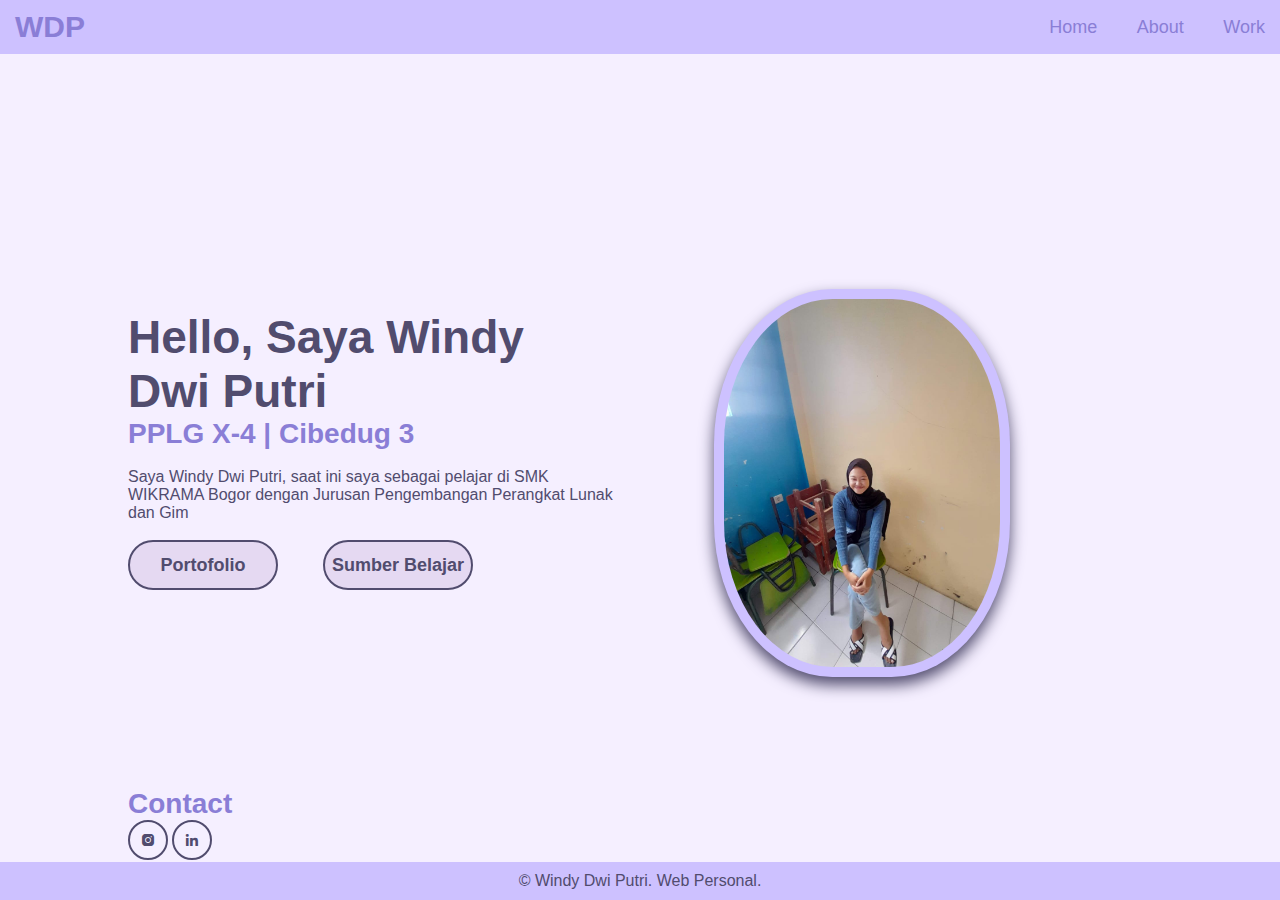
<file: index.html>
<!DOCTYPE html>
<html lang="en">

<head>
    <meta charset="UTF-8">
    <meta name="viewport" content="width=device-width, initial-scale=1.0">
    <title> Windy Dwi Putri</title>
    <link rel="stylesheet" href="personal.css">
    <link href='https://unpkg.com/boxicons@2.1.4/css/boxicons.min.css' rel='stylesheet'>

</head>

<body>
    <header>
        <div class="header">
            <h3 class="Windy">WDP</h3>

            <nav class="navbar">
                <a href="index.html">Home</a>
                <a href="about.html">About</a>
                <a href="tugas.html">Work</a>
            </nav>
        </div>
    </header>

    <main>
        <div>
            <section class="home">
                <div class="home-content">
                    <h1> Hello, Saya Windy Dwi Putri</h1>
                    <h3>PPLG X-4 | Cibedug 3</h3>
                    <br>
                    <p> Saya Windy Dwi Putri, saat ini saya sebagai pelajar di SMK WIKRAMA Bogor
                        dengan Jurusan Pengembangan Perangkat Lunak dan Gim </p>
                    <br>
                    <div class="btn-box">
                       <a href="portofolio.html">Portofolio</a>
                        <a href="sumberbelajar.html">Sumber Belajar</a>
                    </div>
                </div>
        
                <div class="home-sci">
                    <h3>Contact</h3>
                    <a href="http://instagram.com/windydp_12" target="_blank"><i class='bx bxl-instagram-alt'></i></a>
                    <a href="#"><i class='bx bxl-linkedin'></i></a>
                </div>
                <div class="img">
                    <img src="foto.jpg" alt="">
                </div>
            </section> 

        </div>
    </main>

    <footer>
        <p>&copy; Windy Dwi Putri. Web Personal.</p>
    </footer>
</body>

</html>
</file>
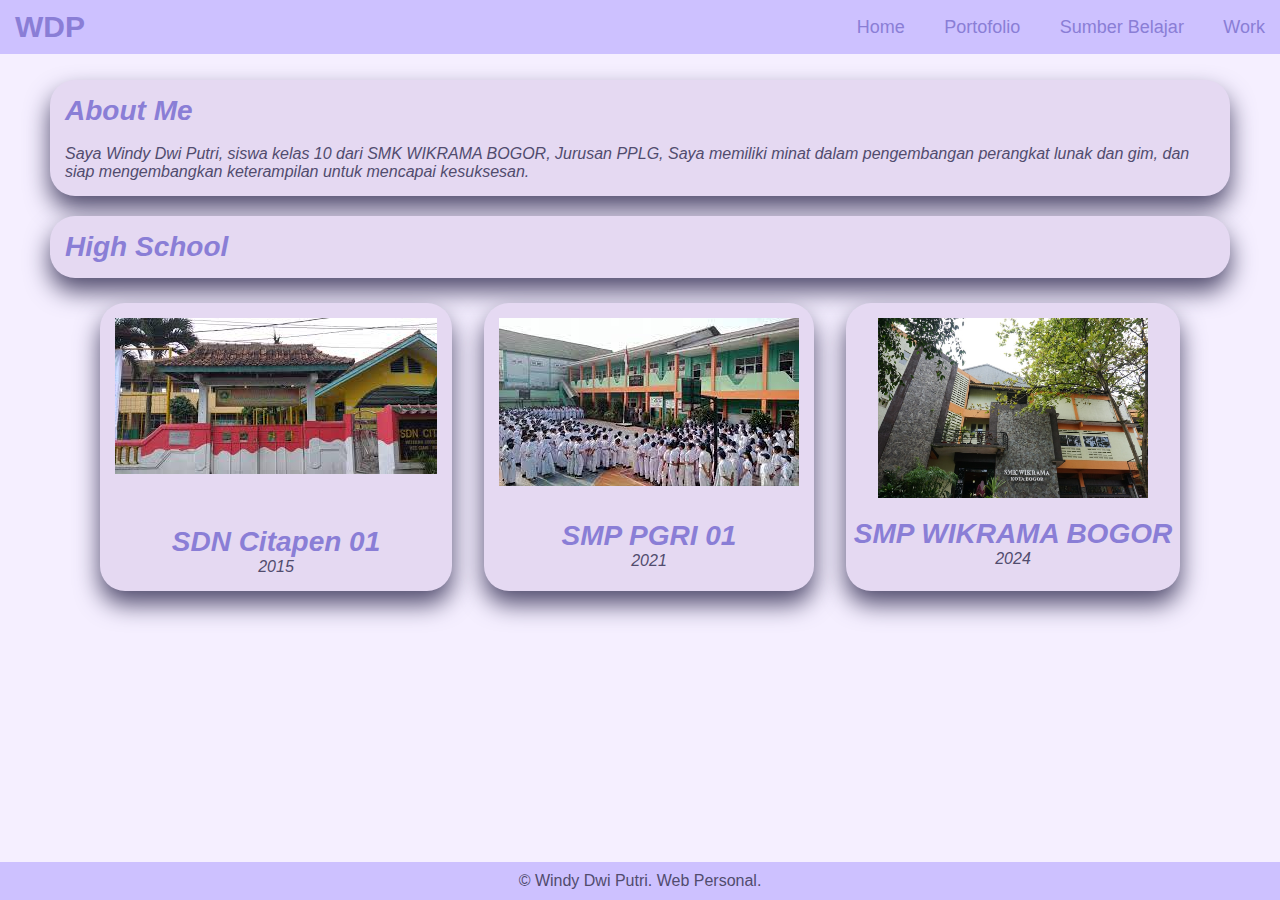
<file: about.html>
<!DOCTYPE html>
<html lang="en">

<head>
  <meta charset="utf-8" />
  <meta name="viewport" content="width=device-width, initial-scale=1.0" />
  <title>About</title>
  <link rel="stylesheet" href="personal.css">
</head>

<body>
  <header>
    <div class="header">
      <h3 class="Windy">WDP</h3>
      <nav class="navbar">
        <a href="index.html">Home</a>
        <a href="portofolio.html">Portofolio</a>
        <a href="sumberbelajar.html">Sumber Belajar</a>
        <a href="tugas.html">Work</a>
      </nav>
    </div>
  </header>

  <main>
    <section class="aboutme">
      <div class="homeabout">
        <h3>About Me</h3>
        <br>
        <p>Saya Windy Dwi Putri, siswa kelas 10 dari SMK WIKRAMA BOGOR, Jurusan PPLG, Saya memiliki minat dalam
          pengembangan perangkat lunak dan gim, dan siap mengembangkan keterampilan untuk mencapai kesuksesan. </p>
      </div>
      <div class="school">
        <h3>High School</h3>
      </div>

      <div class="about_p">
        <div class="pendidikan">
          <div class="sd">
            <div class="citapen01">
              <img src="SD.jpeg" alt="">
            </div>

            <div class="citapen_01">
              <h3>SDN Citapen 01</h3>
              <p>2015</p>
            </div>
          </div>

          <div class="smp">
            <div class="pgri01">
              <img src="SMP.jpeg" alt="">
            </div>

            <div class="pgri_01">
              <h3>SMP PGRI 01</h3>
              <p>2021</p>
            </div>
          </div>

          <div class="smk">
            <div class="wikramabgr">
              <img src="SMK.jpeg" alt="">
            </div>

            <div class="smk_bgr">
              <h3>SMP WIKRAMA BOGOR</h3>
              <p>2024</p>
            </div>
          </div>
        </div>
    </section>
  </main>
  <footer>
    <p>© Windy Dwi Putri. Web Personal.</p>
  </footer>
</body>

</html>
</file>
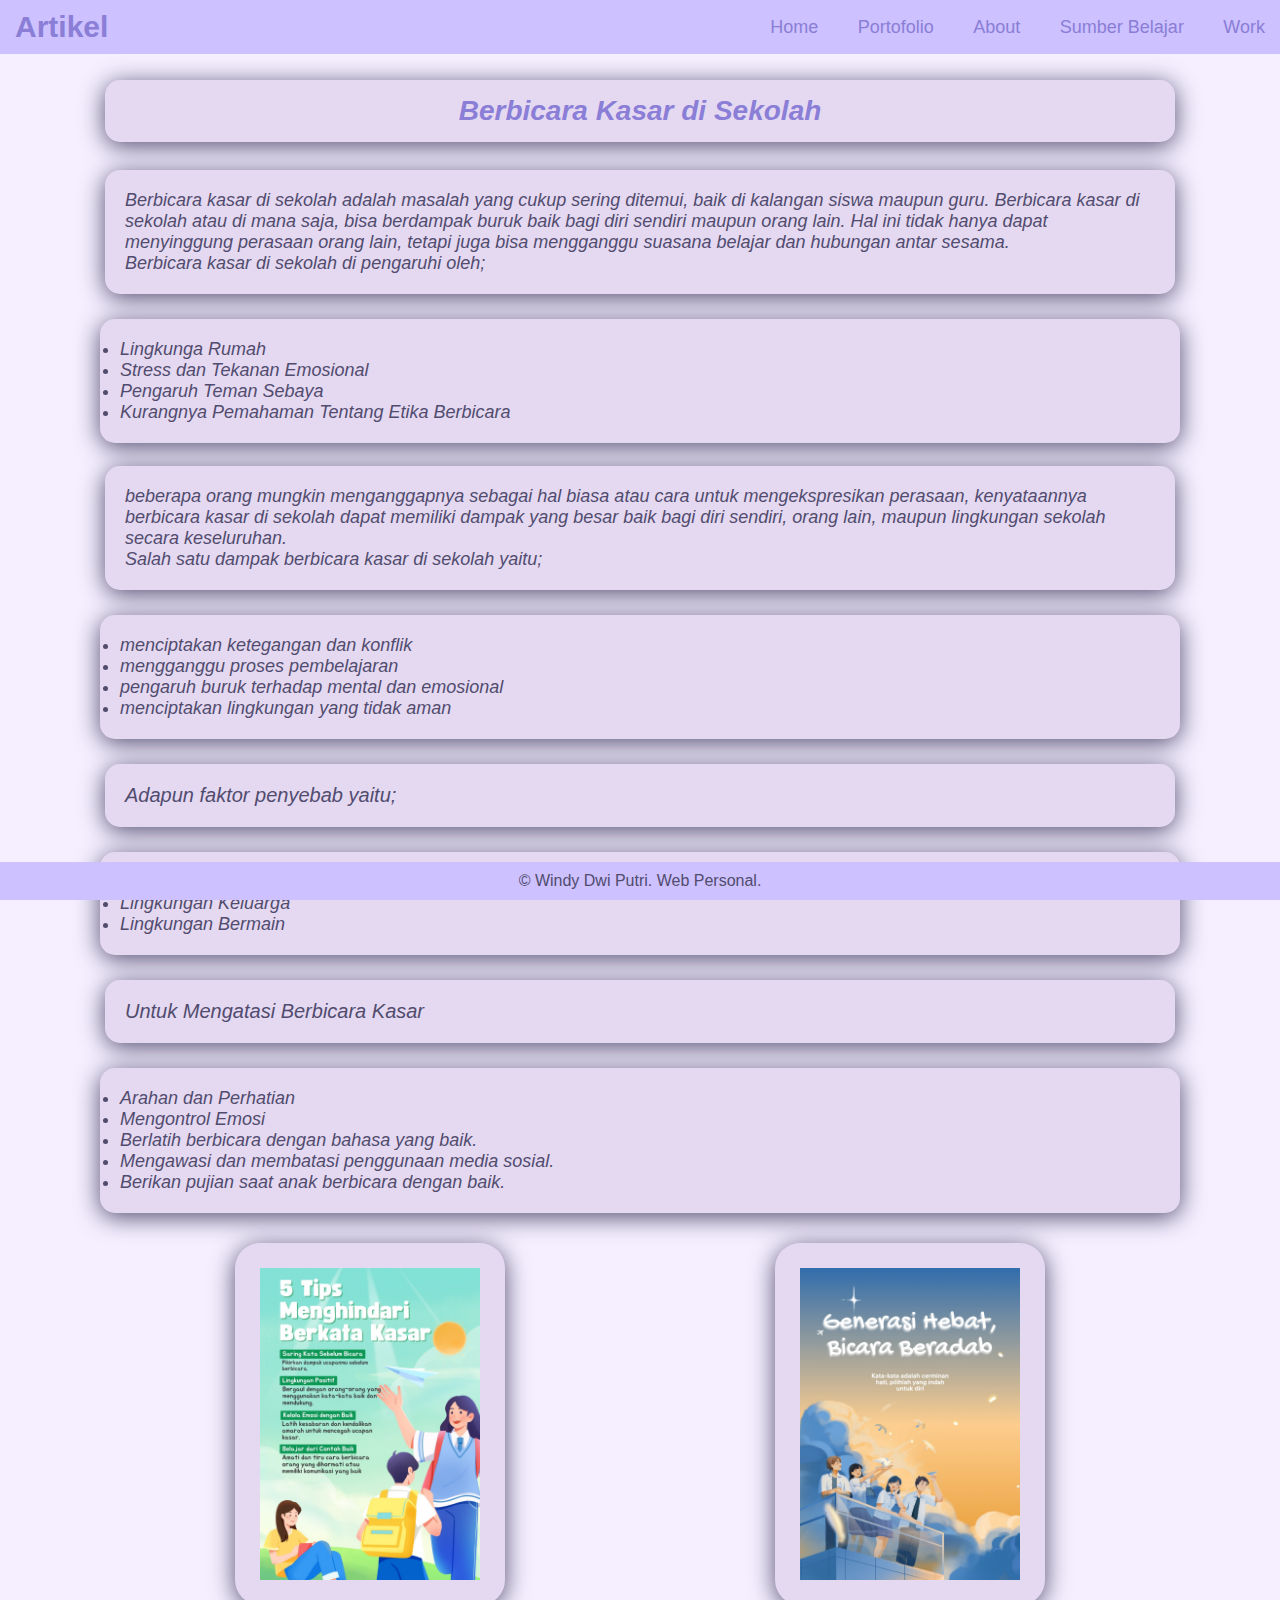
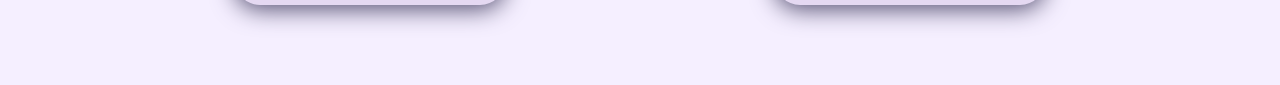
<file: Artikel.html>
<!DOCTYPE html>
<html lang="en">

<head>
    <meta charset="UTF-8">
    <meta name="viewport" content="width=device-width, initial-scale=1.0">
    <title>Berkata Kasar</title>
    <link rel="stylesheet" href="personal.css">
</head>

<body>
    <header>
        <div class="header">
            <h3 class="Windy">Artikel</h3>

            <nav class="navbar">
                <a href="index.html">Home</a>
                <a href="portofolio.html">Portofolio</a>
                <a href="about.html">About</a>
                <a href="sumberbelajar.html">Sumber Belajar</a>
                <a href="tugas.html">Work</a>
            </nav>
        </div>
    </header>

    <main>
        <aside class="artikel_">
            <div class="berbicarakasar">
                <h3>Berbicara Kasar di Sekolah</h3>
                <br>
                <p>Berbicara kasar di sekolah adalah masalah yang cukup sering ditemui, baik di kalangan siswa maupun guru.
                    Berbicara kasar di sekolah atau di mana saja, bisa berdampak buruk baik bagi diri sendiri maupun orang
                    lain. Hal ini tidak hanya dapat menyinggung perasaan orang lain, tetapi juga bisa mengganggu suasana
                    belajar dan hubungan antar sesama.
                    <br>
                    Berbicara kasar di sekolah di pengaruhi oleh; </p>
    
                <nav>
                    <li>Lingkunga Rumah</li>
                    <li>Stress dan Tekanan Emosional</li>
                    <li>Pengaruh Teman Sebaya</li>
                    <li>Kurangnya Pemahaman Tentang Etika Berbicara</li>
                </nav>
                <br>
                <p>beberapa orang mungkin menganggapnya sebagai hal biasa atau cara untuk mengekspresikan perasaan,
                    kenyataannya berbicara kasar di sekolah dapat memiliki dampak yang besar baik bagi diri sendiri, orang
                    lain, maupun lingkungan sekolah secara keseluruhan.
                <br>
                    Salah satu dampak berbicara kasar di sekolah yaitu;</p>
    
                    <nav>
                        <li>menciptakan ketegangan dan konflik</li>
                        <li>mengganggu proses pembelajaran</li>
                        <li>pengaruh buruk terhadap mental dan emosional</li>
                        <li>menciptakan lingkungan yang tidak aman</li>
                    </nav>
                    <div class="faktor">
                        <p>Adapun faktor penyebab yaitu;</p>
                        <nav>
                            <li>Kurangnya Perhatian Orang Tua</li>
                            <li>Lingkungan Keluarga</li>
                            <li>Lingkungan Bermain</li>
                        </nav>
                    </div>

                    <div class="mengatasi">
                        <p>Untuk Mengatasi Berbicara Kasar</p>
                        <nav>
                            <li>Arahan dan Perhatian</li>
                            <li>Mengontrol Emosi</li>
                            <li>Berlatih berbicara dengan bahasa yang baik.</li>
                            <li>Mengawasi dan membatasi penggunaan media sosial.</li>
                            <li>Berikan pujian saat anak berbicara dengan baik.</li>
                        </nav>
                        <div class="poster">
                            <div>
                                <img src="poster.jpg" alt="">
                            </div>
                       
                            <div> 
                                <img src="poster2.jpg" alt="">
                            </div>
                        </div>
                    </div>
            </div>
        </aside>
    </main>
    <footer>
        <p>&copy; Windy Dwi Putri. Web Personal.</p>
    </footer>
</body>

</html>
</file>
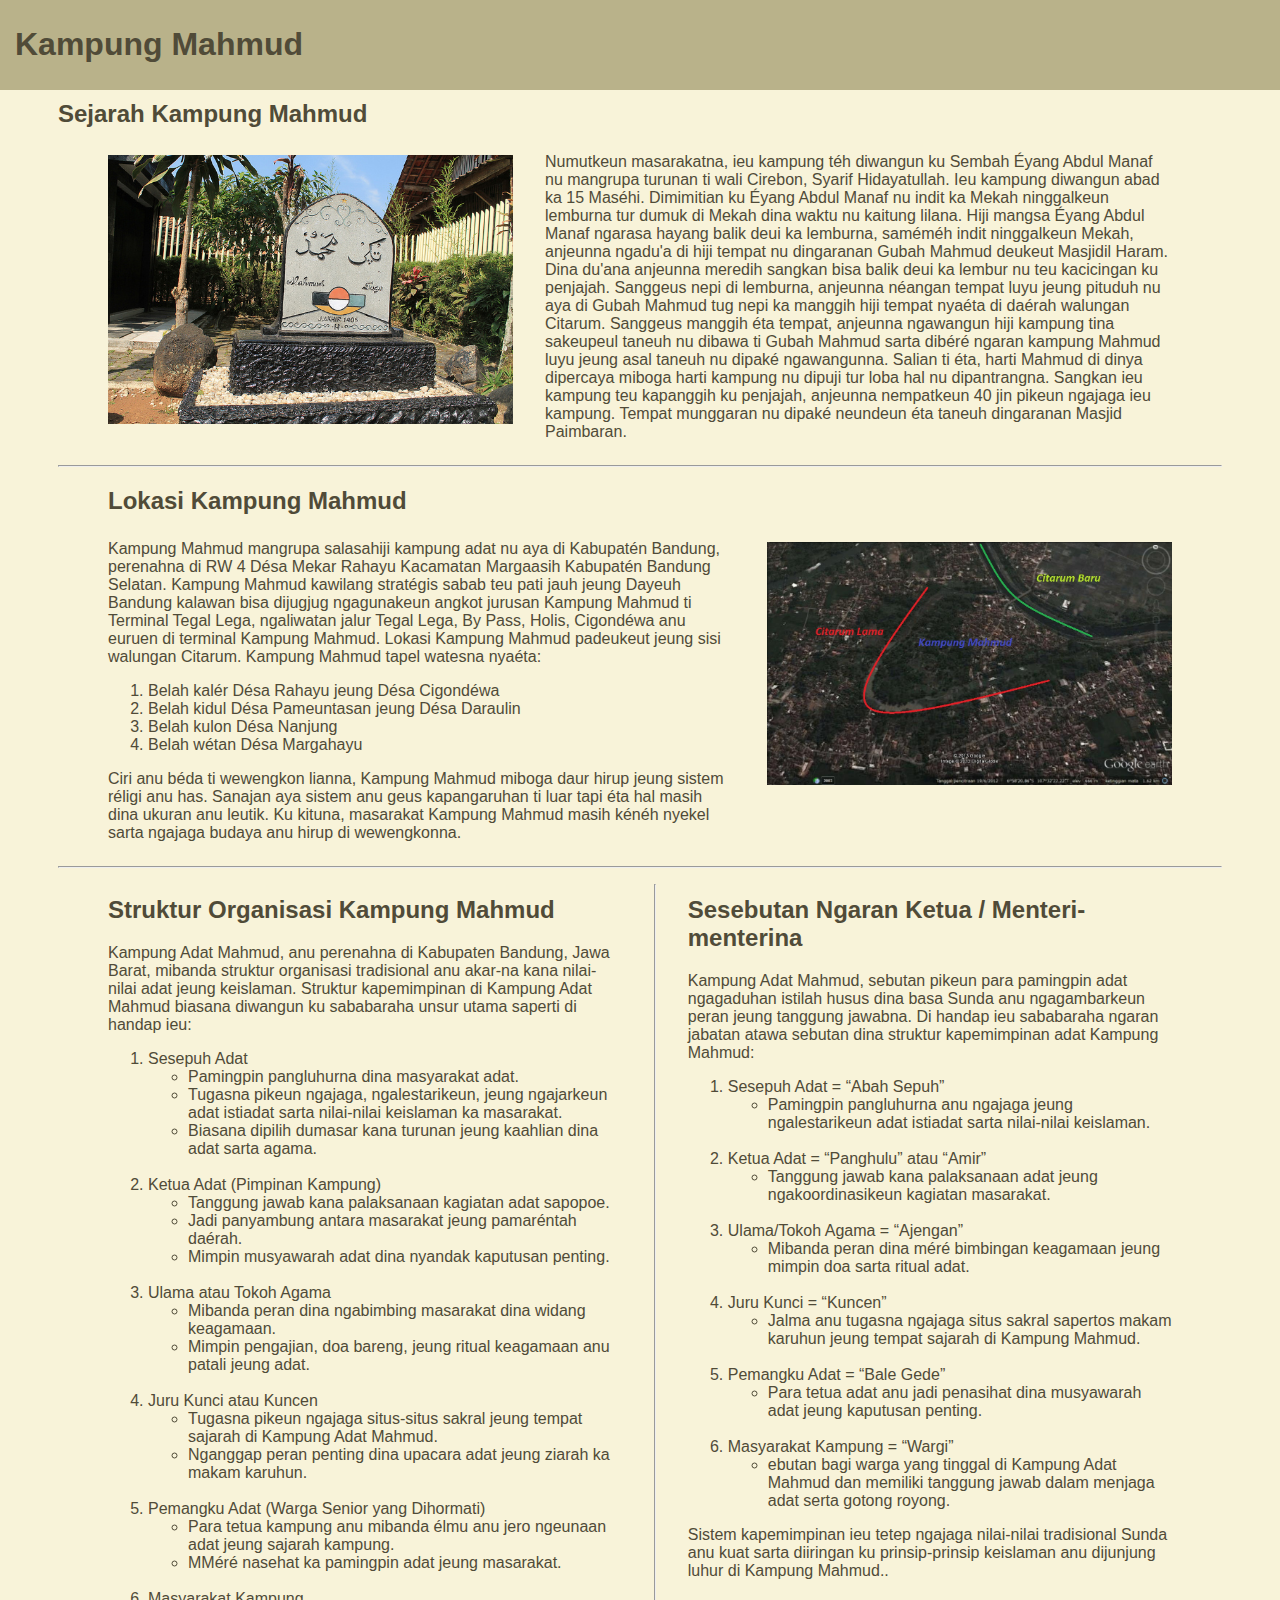
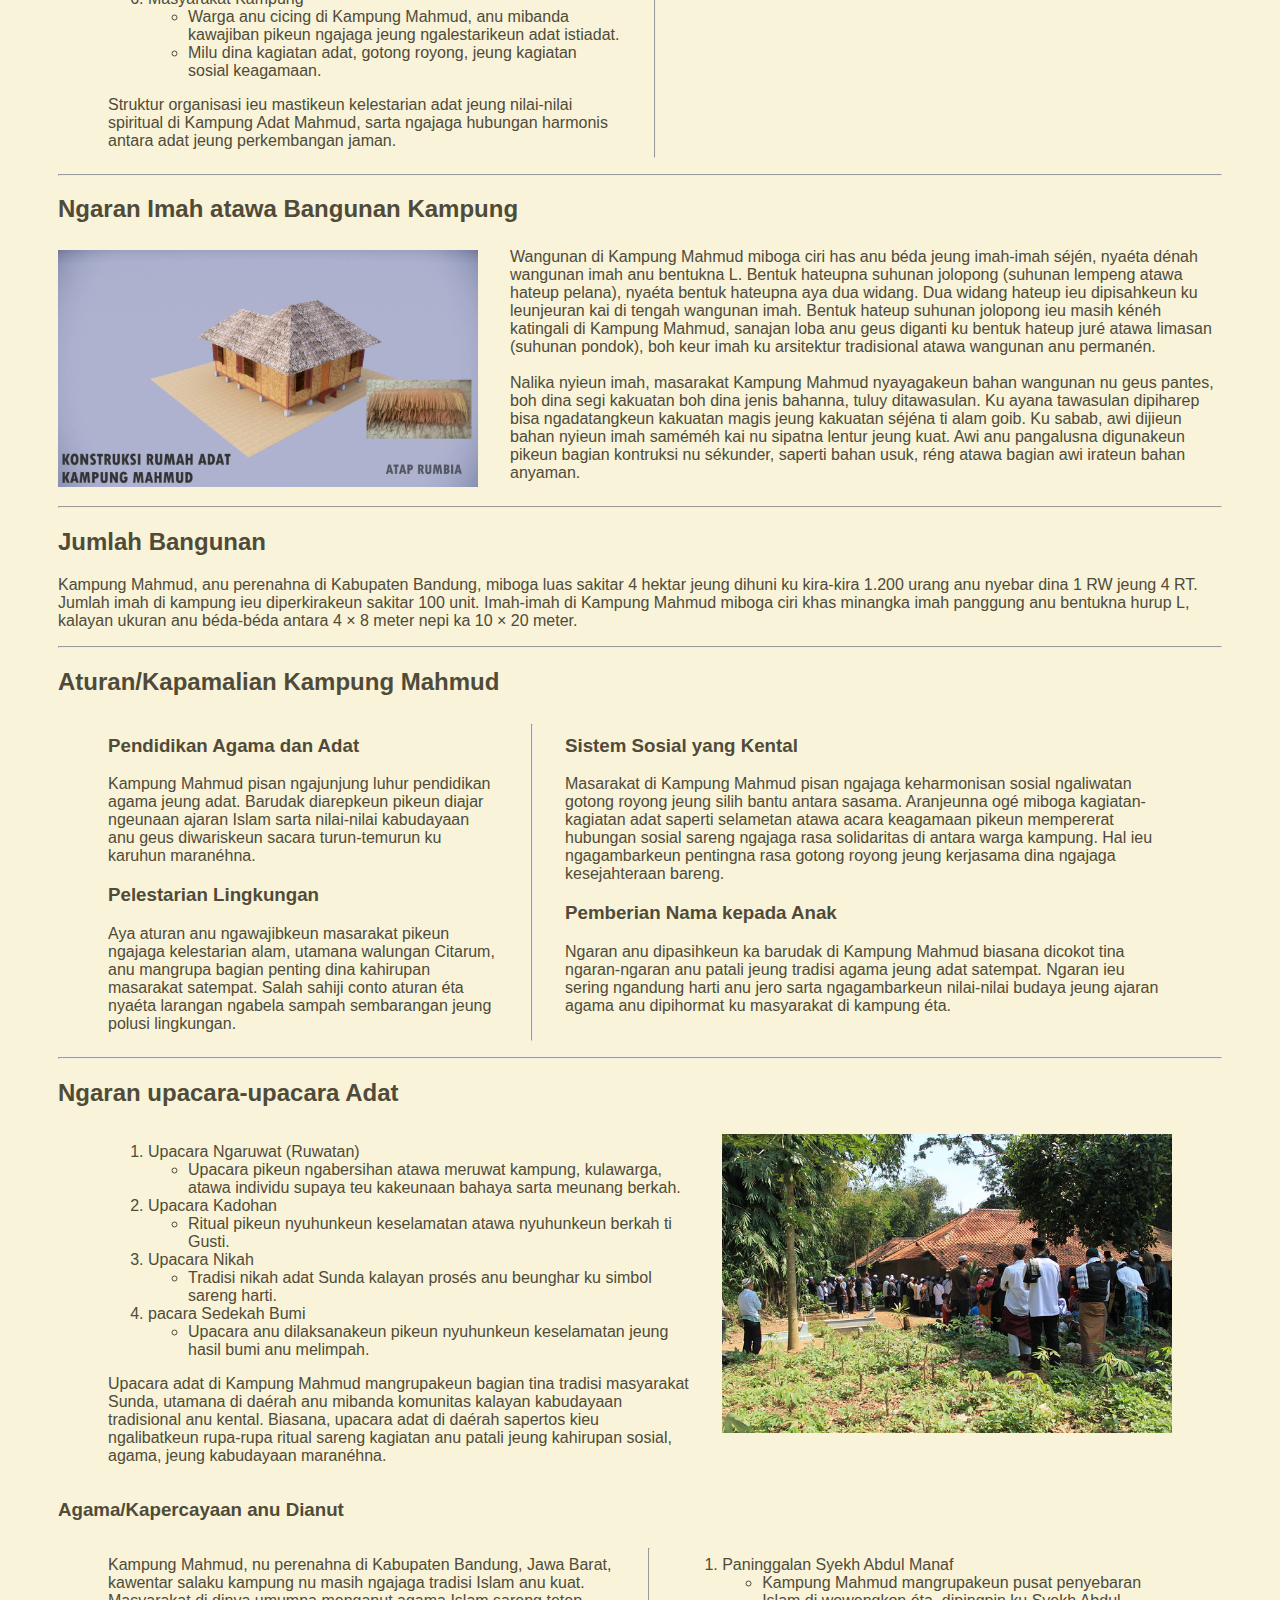
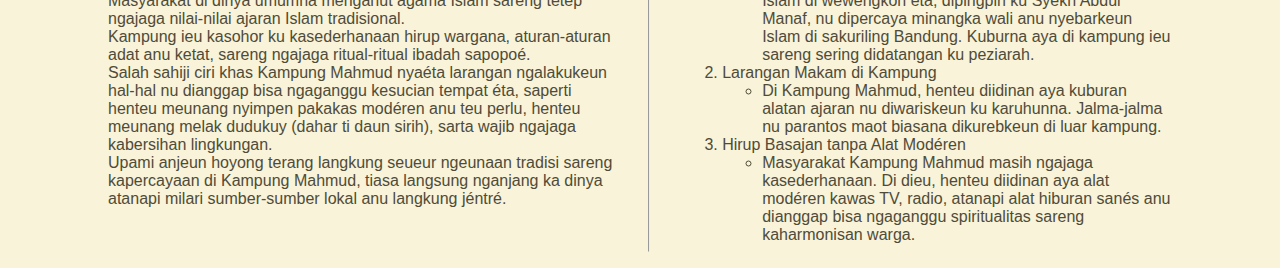
<file: basun.html>
<!DOCTYPE html>
<html lang="en">
<head>
    <meta charset="UTF-8">
    <meta name="viewport" content="width=device-width, initial-scale=1.0">
    <title>Kampung Mahmud</title>
    <link rel="stylesheet" href="basun.css">
</head>
<body>
    <header>
        <a href="tugas.html"><h1>Kampung Mahmud</h1></a>
    </header>

    <main>
        <h2 style="color: rgb(80, 75, 56);">Sejarah Kampung Mahmud</h2>
        <div class="Sejarah">
            <div class="imgsej">
                <img src="sejarah kammah.jpg" alt="Sejarah Kampung Mahmud">   
            </div>
            <div class="psej">
                <p>Numutkeun masarakatna, ieu kampung téh diwangun ku Sembah Éyang Abdul Manaf nu mangrupa turunan ti wali Cirebon, Syarif Hidayatullah. Ieu kampung diwangun abad ka 15 Maséhi. Dimimitian ku Éyang Abdul Manaf nu indit ka Mekah ninggalkeun lemburna tur dumuk di Mekah dina waktu nu kaitung lilana.  
                Hiji mangsa Éyang Abdul Manaf ngarasa hayang balik deui ka lemburna, saméméh indit ninggalkeun Mekah, anjeunna ngadu'a di hiji tempat nu dingaranan Gubah Mahmud deukeut Masjidil Haram. Dina du'ana anjeunna meredih sangkan bisa balik deui ka lembur nu teu kacicingan ku penjajah. Sanggeus nepi di lemburna, anjeunna néangan tempat luyu jeung pituduh nu aya di Gubah Mahmud tug nepi ka manggih hiji tempat nyaéta di daérah walungan Citarum. Sanggeus manggih éta tempat, anjeunna ngawangun hiji kampung tina sakeupeul taneuh nu dibawa ti Gubah Mahmud sarta dibéré ngaran kampung Mahmud luyu jeung asal taneuh nu dipaké ngawangunna. Salian ti éta, harti Mahmud di dinya dipercaya miboga harti kampung nu dipuji tur loba hal nu dipantrangna. Sangkan ieu kampung teu kapanggih ku penjajah, anjeunna nempatkeun 40 jin pikeun ngajaga ieu kampung. Tempat munggaran nu dipaké neundeun éta taneuh dingaranan Masjid Paimbaran.</p>
            </div>
        </div>
        <hr>
        <div class="lokasi">
            <h2>Lokasi Kampung Mahmud</h2>
            <div class="loks">
                <div class="plok">
                    <p>Kampung Mahmud mangrupa salasahiji kampung adat nu aya di Kabupatén Bandung, perenahna di RW 4 Désa Mekar Rahayu Kacamatan Margaasih Kabupatén Bandung Selatan. Kampung Mahmud kawilang stratégis sabab teu pati jauh jeung Dayeuh Bandung kalawan bisa dijugjug ngagunakeun angkot jurusan Kampung Mahmud ti Terminal Tegal Lega, ngaliwatan jalur Tegal Lega, By Pass, Holis, Cigondéwa anu euruen di terminal Kampung Mahmud. Lokasi Kampung Mahmud padeukeut jeung sisi walungan Citarum. Kampung Mahmud tapel watesna nyaéta:
                        <ol>
                            <li>Belah kalér Désa Rahayu jeung Désa Cigondéwa</li>
                            <li>Belah kidul Désa Pameuntasan jeung Désa Daraulin</li>
                            <li> Belah kulon Désa Nanjung</li>
                            <li>Belah wétan Désa Margahayu</li>
                        </ol>
                        Ciri anu béda ti wewengkon lianna, Kampung Mahmud miboga daur hirup jeung sistem réligi anu has. Sanajan aya sistem anu geus kapangaruhan ti luar tapi éta hal masih dina ukuran anu leutik. Ku kituna, masarakat Kampung Mahmud masih kénéh nyekel sarta ngajaga budaya anu hirup di wewengkonna.</p>
                </div>

                <div class="imglok">
                    <img src="lokasi kammah.jpg" alt="Lokasi Kampung Mahmud">
                </div>
            </div>
        </div>
        <hr>
        <div class="strukturorganisasi">
            <div class="struktur">
                <h2>Struktur Organisasi Kampung Mahmud</h2>
                <div class="strktr">
                    <div class="pstruktr">
                        <p>Kampung Adat Mahmud, anu perenahna di Kabupaten Bandung, Jawa Barat, mibanda struktur organisasi tradisional anu akar-na kana nilai-nilai adat jeung keislaman. Struktur kapemimpinan di Kampung Adat Mahmud biasana diwangun ku sababaraha unsur utama saperti di handap ieu:
                        <ol>
                            <li>
                                Sesepuh Adat
                                <ul>
                                    <li>Pamingpin pangluhurna dina masyarakat adat.</li>
                                    <li>Tugasna pikeun ngajaga, ngalestarikeun, jeung ngajarkeun adat istiadat sarta nilai-nilai keislaman ka masarakat.</li>
                                    <li>Biasana dipilih dumasar kana turunan jeung kaahlian dina adat sarta agama.</li>
                                </ul>
                            </li>
                            <br>
                            <li>
                                Ketua Adat (Pimpinan Kampung)
                                <ul>
                                    <li>Tanggung jawab kana palaksanaan kagiatan adat sapopoe.</li>
                                    <li>Jadi panyambung antara masarakat jeung pamaréntah daérah.</li>
                                    <li>Mimpin musyawarah adat dina nyandak kaputusan penting.</li>
                                </ul>
                            </li>
                            <br>
                            <li>
                                Ulama atau Tokoh Agama
                                <ul>
                                    <li>Mibanda peran dina ngabimbing masarakat dina widang keagamaan.</li>
                                    <li>Mimpin pengajian, doa bareng, jeung ritual keagamaan anu patali jeung adat.</li>
                                </ul>
                            </li>
                            <br>
                            <li>
                                Juru Kunci atau Kuncen
                                <ul>
                                    <li>Tugasna pikeun ngajaga situs-situs sakral jeung tempat sajarah di Kampung Adat Mahmud.</li>
                                    <li>Nganggap peran penting dina upacara adat jeung ziarah ka makam karuhun.</li>
                                </ul>
                            </li>
                            <br>
                            <li>
                                Pemangku Adat (Warga Senior yang Dihormati)
                                <ul>
                                    <li>Para tetua kampung anu mibanda élmu anu jero ngeunaan adat jeung sajarah kampung.</li>
                                    <li>MMéré nasehat ka pamingpin adat jeung masarakat.</li>
                                </ul>
                            </li>
                            <br>
                            <li>
                                Masyarakat Kampung
                                <ul>
                                    <li>Warga anu cicing di Kampung Mahmud, anu mibanda kawajiban pikeun ngajaga jeung ngalestarikeun adat istiadat.</li>
                                    <li>Milu dina kagiatan adat, gotong royong, jeung kagiatan sosial keagamaan.</li>
                                </ul>
                            </li>
                        </ol>
                        Struktur organisasi ieu mastikeun kelestarian adat jeung nilai-nilai spiritual di Kampung Adat Mahmud, sarta ngajaga hubungan harmonis antara adat jeung perkembangan jaman.
                        </p>
                    </div>
                </div>
            </div>
            <hr>
            <div class="sesebutan">
                <h2> Sesebutan Ngaran Ketua / Menteri-menterina</h2 >
                    <div class="ssbtn">
                        <div class="imgssbtn"></div>
                    </div>
                <div class="pssbtn">
                    <p>Kampung Adat Mahmud, sebutan pikeun para pamingpin adat ngagaduhan istilah husus dina basa Sunda anu ngagambarkeun peran jeung tanggung jawabna. Di handap ieu sababaraha ngaran jabatan atawa sebutan dina struktur kapemimpinan adat Kampung Mahmud:
                    <ol>
                        <li>
                            Sesepuh Adat = “Abah Sepuh”
                            <ul>
                                <li>Pamingpin pangluhurna anu ngajaga jeung ngalestarikeun adat istiadat sarta nilai-nilai keislaman.</li>
                            </ul>
                        </li>
                        <br>
                        <li>
                            Ketua Adat = “Panghulu” atau “Amir”
                            <ul>
                                <li>Tanggung jawab kana palaksanaan adat jeung ngakoordinasikeun kagiatan masarakat.</li>
                            </ul>
                        </li>
                        <br>
                        <li>
                            Ulama/Tokoh Agama = “Ajengan”
                            <ul>
                                <li>Mibanda peran dina méré bimbingan keagamaan jeung mimpin doa sarta ritual adat.</li>
                            </ul>
                        </li>
                        <br>
                        <li>
                            Juru Kunci = “Kuncen”
                            <ul>
                                <li>Jalma anu tugasna ngajaga situs sakral sapertos makam karuhun jeung tempat sajarah di Kampung Mahmud.</li>
                            </ul>
                        </li>
                        <br>
                        <li>
                            Pemangku Adat = “Bale Gede”
                            <ul>
                                <li>Para tetua adat anu jadi penasihat dina musyawarah adat jeung kaputusan penting.</li>
                            </ul>
                        </li>
                        <br>
                        <li>
                            Masyarakat Kampung = “Wargi”
                            <ul>
                                <li>ebutan bagi warga yang tinggal di Kampung Adat Mahmud dan memiliki tanggung jawab dalam menjaga adat serta gotong royong.</li>
                            </ul>
                        </li>
                    </ol>
                    Sistem kapemimpinan ieu tetep ngajaga nilai-nilai tradisional Sunda anu kuat sarta diiringan ku prinsip-prinsip keislaman anu dijunjung luhur di Kampung Mahmud..
                    </p>
                </div>
            </div>
        </div>
        <hr>

        <div class="imah">
            <div class="ngaranimah">
                <h2>Ngaran Imah atawa Bangunan Kampung</h2>
                <div class="ngaran">
                    <div class="imgngaran">
                        <img src="imhkammah.jpg" alt="Imah Kampung Mahmud">
                    </div>
                    <div class="pngaran">
                        <p>Wangunan di Kampung Mahmud miboga ciri has anu béda jeung imah-imah séjén, nyaéta dénah wangunan imah anu bentukna L. Bentuk hateupna suhunan jolopong (suhunan lempeng atawa hateup pelana), nyaéta bentuk hateupna aya dua widang. Dua widang hateup ieu dipisahkeun ku leunjeuran kai di tengah wangunan imah. Bentuk hateup suhunan jolopong ieu masih kénéh katingali di Kampung Mahmud, sanajan loba anu geus diganti ku bentuk hateup juré atawa limasan (suhunan pondok), boh keur imah ku arsitektur tradisional atawa wangunan anu permanén.
                        <br><br>
                        Nalika nyieun imah, masarakat Kampung Mahmud nyayagakeun bahan wangunan nu geus pantes, boh dina segi kakuatan boh dina jenis bahanna, tuluy ditawasulan. Ku ayana tawasulan dipiharep bisa ngadatangkeun kakuatan magis jeung kakuatan séjéna ti alam goib. Ku sabab, awi dijieun bahan nyieun imah saméméh kai nu sipatna lentur jeung kuat. Awi anu pangalusna digunakeun pikeun bagian kontruksi nu sékunder, saperti bahan usuk, réng atawa bagian awi irateun bahan anyaman. 
                        </p>
                    </div>
                </div>
            </div>
        </div>
        <hr>

        <div class="jumlah">
            <h2>Jumlah Bangunan</h2>
            <div class="jumlah_bangunan">
                <div class="pbangunan">
                   <p>Kampung Mahmud, anu perenahna di Kabupaten Bandung, miboga luas sakitar 4 hektar jeung dihuni ku kira-kira 1.200 urang anu nyebar dina 1 RW jeung 4 RT. Jumlah imah di kampung ieu diperkirakeun sakitar 100 unit. Imah-imah di Kampung Mahmud miboga ciri khas minangka imah panggung anu bentukna hurup L, kalayan ukuran anu béda-béda antara 4 × 8 meter nepi ka 10 × 20 meter.
                    </p>
                </div>
            </div>
        </div>
        <hr>

        <div class="aturan">
            <h2>Aturan/Kapamalian Kampung Mahmud</h2>
            <div class="flex">
                <div class="paturan1">
                    <p> <h3>Pendidikan Agama dan Adat</h3>
                        Kampung Mahmud pisan ngajunjung luhur pendidikan agama jeung adat. Barudak diarepkeun pikeun diajar ngeunaan ajaran Islam sarta nilai-nilai kabudayaan anu geus diwariskeun sacara turun-temurun ku karuhun maranéhna.
                    <br>
                    <h3>Pelestarian Lingkungan</h3>
                    Aya aturan anu ngawajibkeun masarakat pikeun ngajaga kelestarian alam, utamana walungan Citarum, anu mangrupa bagian penting dina kahirupan masarakat satempat. Salah sahiji conto aturan éta nyaéta larangan ngabela sampah sembarangan jeung polusi lingkungan.
                    </p>
                </div>
                <hr>
                <div class="paturan2">
                    <p>
                    <h3>Sistem Sosial yang Kental</h3>
                    Masarakat di Kampung Mahmud pisan ngajaga keharmonisan sosial ngaliwatan gotong royong jeung silih bantu antara sasama. Aranjeunna ogé miboga kagiatan-kagiatan adat saperti selametan atawa acara keagamaan pikeun mempererat hubungan sosial sareng ngajaga rasa solidaritas di antara warga kampung. Hal ieu ngagambarkeun pentingna rasa gotong royong jeung kerjasama dina ngajaga kesejahteraan bareng.
                    <br>
                    <h3>Pemberian Nama kepada Anak</h3>
                    Ngaran anu dipasihkeun ka barudak di Kampung Mahmud biasana dicokot tina ngaran-ngaran anu patali jeung tradisi agama jeung adat satempat. Ngaran ieu sering ngandung harti anu jero sarta ngagambarkeun nilai-nilai budaya jeung ajaran agama anu dipihormat ku masyarakat di kampung éta.
                    </p>
                </div>
            </div>
            <hr>
        </div>

        <div class="upacara">
            <h2> Ngaran upacara-upacara Adat</h2>
            <div class="upacaraadat">
                <div class="pupacara">
                    <ol>
                        <li>
                            Upacara Ngaruwat (Ruwatan)
                            <ul>
                                <li>Upacara pikeun ngabersihan atawa meruwat kampung, kulawarga, atawa individu supaya teu kakeunaan bahaya sarta meunang berkah.</li>
                            </ul>
                        </li>
                        <li>
                            Upacara Kadohan
                            <ul>
                                <li>Ritual pikeun nyuhunkeun keselamatan atawa nyuhunkeun berkah ti Gusti.</li>
                            </ul>
                        </li>
                        <li>
                            Upacara Nikah
                            <ul>
                                <li>Tradisi nikah adat Sunda kalayan prosés anu beunghar ku simbol sareng harti.</li>
                            </ul>
                        </li>
                        <li>
                            pacara Sedekah Bumi
                            <ul>
                                <li>Upacara anu dilaksanakeun pikeun nyuhunkeun keselamatan jeung hasil bumi anu melimpah.</li>
                            </ul>
                        </li>
                    </ol>
                    <p>
                        Upacara adat di Kampung Mahmud mangrupakeun bagian tina tradisi masyarakat Sunda, utamana di daérah anu mibanda komunitas kalayan kabudayaan tradisional anu kental. Biasana, upacara adat di daérah sapertos kieu ngalibatkeun rupa-rupa ritual sareng kagiatan anu patali jeung kahirupan sosial, agama, jeung kabudayaan maranéhna. 
                    </p>
                </div>
                <div class="imgupacara">
                    <img src="upacaraadat.jpg" alt="Upacara Adat">
                </div>
            </div>
        </div>
        <div class="agamafakta">
            <h3>Agama/Kapercayaan anu Dianut</h3>
            <div class="agama_fakta">
                <div class="agama">
                    <p>Kampung Mahmud, nu perenahna di Kabupaten Bandung, Jawa Barat, kawentar salaku kampung nu masih ngajaga tradisi Islam anu kuat. Masyarakat di dinya umumna menganut agama Islam sareng tetep ngajaga nilai-nilai ajaran Islam tradisional.
                    <br>
                    Kampung ieu kasohor ku kasederhanaan hirup wargana, aturan-aturan adat anu ketat, sareng ngajaga ritual-ritual ibadah sapopoé.
                    <br>
                    Salah sahiji ciri khas Kampung Mahmud nyaéta larangan ngalakukeun hal-hal nu dianggap bisa ngaganggu kesucian tempat éta, saperti henteu meunang nyimpen pakakas modéren anu teu perlu, henteu meunang melak dudukuy (dahar ti daun sirih), sarta wajib ngajaga kabersihan lingkungan.
                    <br>
                    Upami anjeun hoyong terang langkung seueur ngeunaan tradisi sareng kapercayaan di Kampung Mahmud, tiasa langsung nganjang ka dinya atanapi milari sumber-sumber lokal anu langkung jéntré.
                    </p>
                </div>
                <hr
                <div class="fakta">
                    <ol>
                        <li>
                            Paninggalan Syekh Abdul Manaf
                            <ul>
                                <li>Kampung Mahmud mangrupakeun pusat penyebaran Islam di wewengkon éta, dipingpin ku Syekh Abdul Manaf, nu dipercaya minangka wali anu nyebarkeun Islam di sakuriling Bandung. Kuburna aya di kampung ieu sareng sering didatangan ku peziarah.</li>
                            </ul>
                        </li>
                        <li>
                            Larangan Makam di Kampung
                            <ul>
                                <li>Di Kampung Mahmud, henteu diidinan aya kuburan alatan ajaran nu diwariskeun ku karuhunna. Jalma-jalma nu parantos maot biasana dikurebkeun di luar kampung.</li>
                            </ul>
                        </li>
                        <li>
                            Hirup Basajan tanpa Alat Modéren
                        <ul>
                            <li>Masyarakat Kampung Mahmud masih ngajaga kasederhanaan. Di dieu, henteu diidinan aya alat modéren kawas TV, radio, atanapi alat hiburan sanés anu dianggap bisa ngaganggu spiritualitas sareng kaharmonisan warga.</li>
                        </ul>
                    </li>
                    </ol>
                </div>
            </div>
        </div>
    </main>
</body>
</html>
</file>
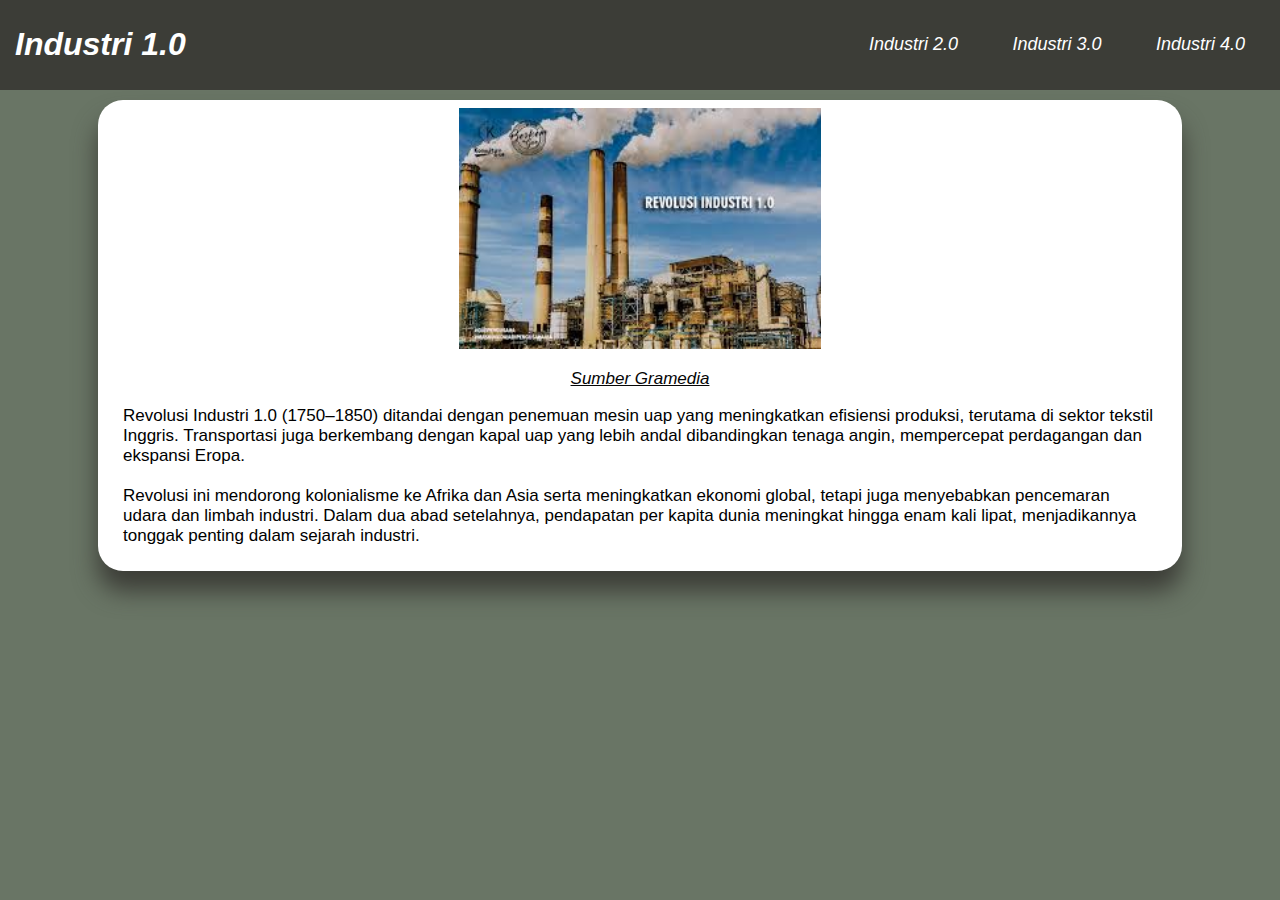
<file: industri1.html>
<!DOCTYPE html>
<html lang="en">

<head>
    <meta charset="UTF-8">
    <meta name="viewport" content="width=\, initial-scale=1.0">
    <title>Industri 1.0</title>
    <link rel="stylesheet" href="industri.css">
</head>

<body>
    <header>
        <a href="sejarah.html">
            <h1>Industri 1.0</h1>
        </a>

        <nav class="navbar">
            <a href="industri2.html">Industri 2.0</a>
            <a href="industri3.html">Industri 3.0</a>
            <a href="industri4.html">Industri 4.0</a>
        </nav>
    </header>
    <main>
        <div class="rev1">
            <img src="rev1.jpg" alt="" width="35%">
            <a href="https://www.gramedia.com/best-seller/perjalanan-revolusi-industri-1-0-hingga-5-0/?srsltid=AfmBOooboeVNnQ60uCCKrFGxhVJ5DkdHvJOQ5JKZugpHiOI-g5fGGv8I">Sumber Gramedia</a>
            <p>
                Revolusi Industri 1.0 (1750–1850) ditandai dengan penemuan mesin uap yang meningkatkan efisiensi produksi, terutama di sektor tekstil Inggris. Transportasi juga berkembang dengan kapal uap yang lebih andal dibandingkan tenaga angin, mempercepat perdagangan dan ekspansi Eropa.
                <br><br>
                Revolusi ini mendorong kolonialisme ke Afrika dan Asia serta meningkatkan ekonomi global, tetapi juga menyebabkan pencemaran udara dan limbah industri. Dalam dua abad setelahnya, pendapatan per kapita dunia meningkat hingga enam kali lipat, menjadikannya tonggak penting dalam sejarah industri.
            </p>
        </div>
    </main>
</body>

</html>
</file>
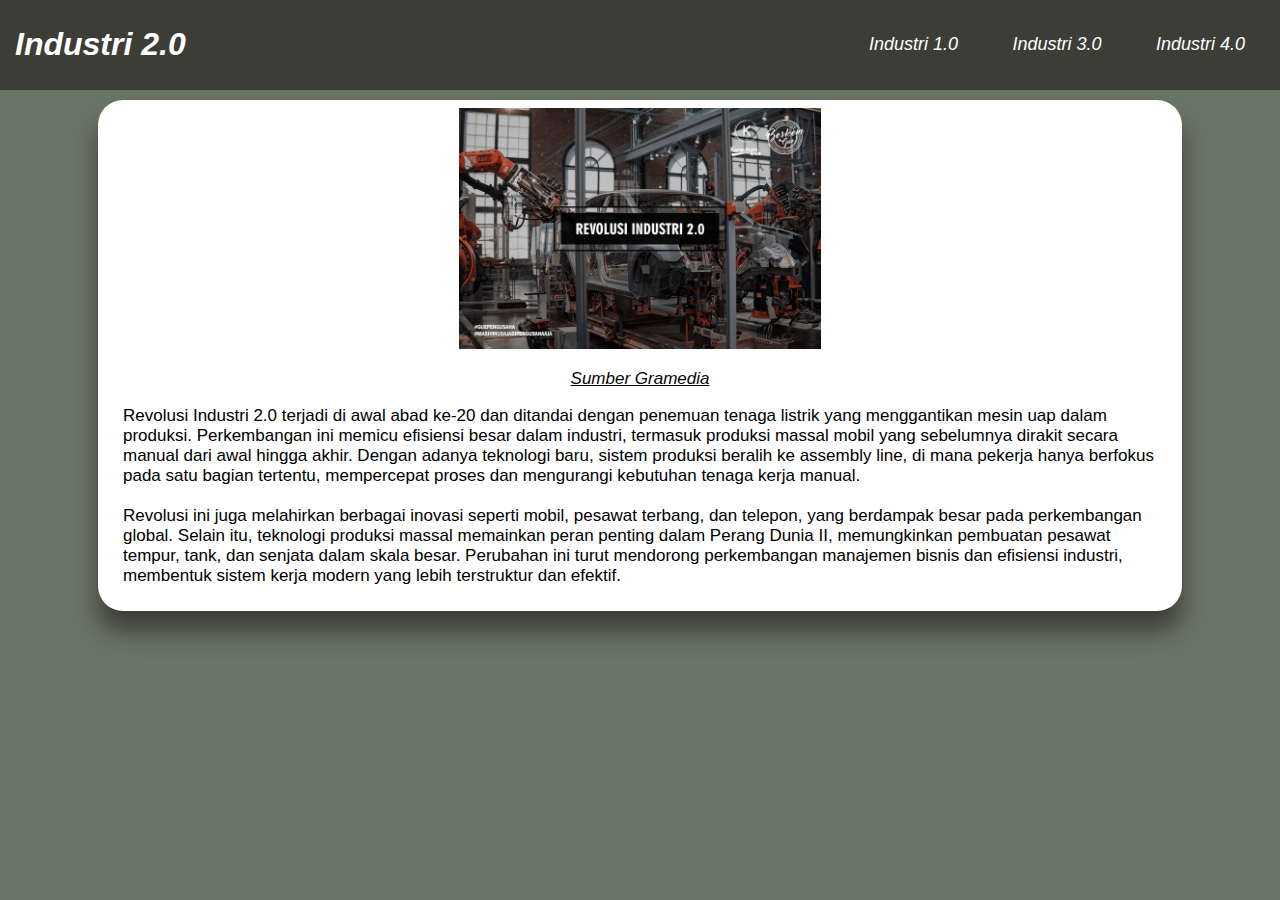
<file: industri2.html>
<!DOCTYPE html>
<html lang="en">

<head>
    <meta charset="UTF-8">
    <meta name="viewport" content="width=device-width, initial-scale=1.0">
    <title>Industri 2.0</title>
    <link rel="stylesheet" href="industri.css">
</head>

<body>
    <header>
        <a href="sejarah.html">
            <h1>Industri 2.0</h1>
        </a>

        <nav class="navbar">
            <a href="industri1.html">Industri 1.0</a>
            <a href="industri3.html">Industri 3.0</a>
            <a href="industri4.html">Industri 4.0</a>
        </nav>
    </header>
    <main>
        <div class="rev2">
            <img src="rev2.png" alt="" width="35%">
            <a href="https://www.gramedia.com/best-seller/perjalanan-revolusi-industri-1-0-hingga-5-0/?srsltid=AfmBOooboeVNnQ60uCCKrFGxhVJ5DkdHvJOQ5JKZugpHiOI-g5fGGv8I">Sumber Gramedia</a>
            <p>
                Revolusi Industri 2.0 terjadi di awal abad ke-20 dan ditandai dengan penemuan tenaga listrik yang menggantikan mesin uap dalam produksi. Perkembangan ini memicu efisiensi besar dalam industri, termasuk produksi massal mobil yang sebelumnya dirakit secara manual dari awal hingga akhir. Dengan adanya teknologi baru, sistem produksi beralih ke assembly line, di mana pekerja hanya berfokus pada satu bagian tertentu, mempercepat proses dan mengurangi kebutuhan tenaga kerja manual.
                <br><br>
                Revolusi ini juga melahirkan berbagai inovasi seperti mobil, pesawat terbang, dan telepon, yang berdampak besar pada perkembangan global. Selain itu, teknologi produksi massal memainkan peran penting dalam Perang Dunia II, memungkinkan pembuatan pesawat tempur, tank, dan senjata dalam skala besar. Perubahan ini turut mendorong perkembangan manajemen bisnis dan efisiensi industri, membentuk sistem kerja modern yang lebih terstruktur dan efektif.
            </p>
        </div>
    </main>
</body>

</html>
</file>
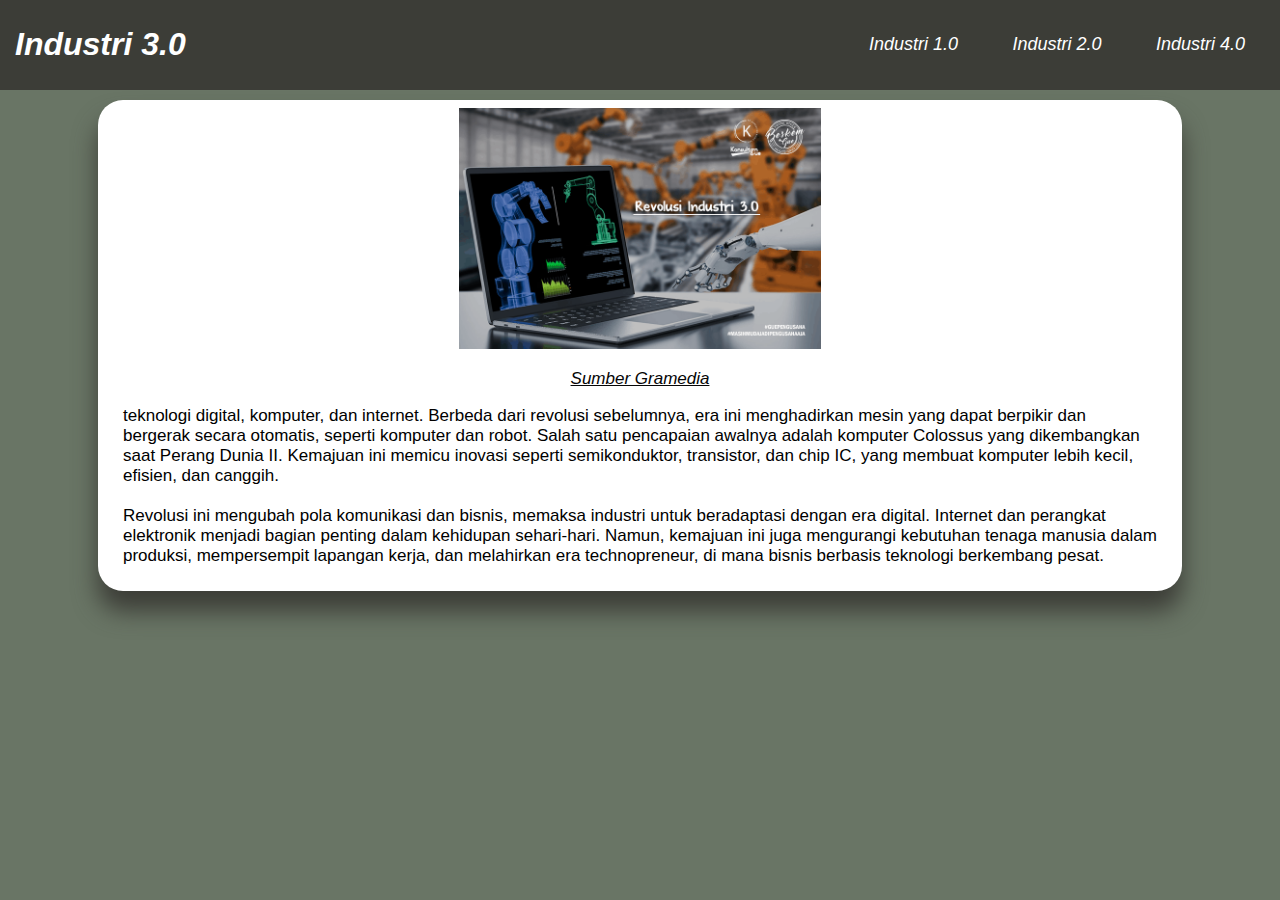
<file: industri3.html>
<!DOCTYPE html>
<html lang="en">

<head>
    <meta charset="UTF-8">
    <meta name="viewport" content="width=device-width, initial-scale=1.0">
    <title>Industri 3.0</title>
    <link rel="stylesheet" href="industri.css">
</head>

<body>
    <header>
        <a href="sejarah.html">
            <h1>Industri 3.0</h1>
        </a>

        <nav class="navbar">
            <a href="industri1.html">Industri 1.0</a>
            <a href="industri2.html">Industri 2.0</a>
            <a href="industri4.html">Industri 4.0</a>
        </nav>
    </header>
    <main>
        <div class="rev3">
            <img src="rev3.png" alt="" width="35%">
            <a href="https://www.gramedia.com/best-seller/perjalanan-revolusi-industri-1-0-hingga-5-0/?srsltid=AfmBOooboeVNnQ60uCCKrFGxhVJ5DkdHvJOQ5JKZugpHiOI-g5fGGv8I">Sumber Gramedia</a>
            <p>
                teknologi digital, komputer, dan internet. Berbeda dari revolusi sebelumnya, era ini menghadirkan mesin yang dapat berpikir dan bergerak secara otomatis, seperti komputer dan robot. Salah satu pencapaian awalnya adalah komputer Colossus yang dikembangkan saat Perang Dunia II. Kemajuan ini memicu inovasi seperti semikonduktor, transistor, dan chip IC, yang membuat komputer lebih kecil, efisien, dan canggih.
                <br><br>
                Revolusi ini mengubah pola komunikasi dan bisnis, memaksa industri untuk beradaptasi dengan era digital. Internet dan perangkat elektronik menjadi bagian penting dalam kehidupan sehari-hari. Namun, kemajuan ini juga mengurangi kebutuhan tenaga manusia dalam produksi, mempersempit lapangan kerja, dan melahirkan era technopreneur, di mana bisnis berbasis teknologi berkembang pesat.
        </div>
    </main>
</body>

</html>
</file>
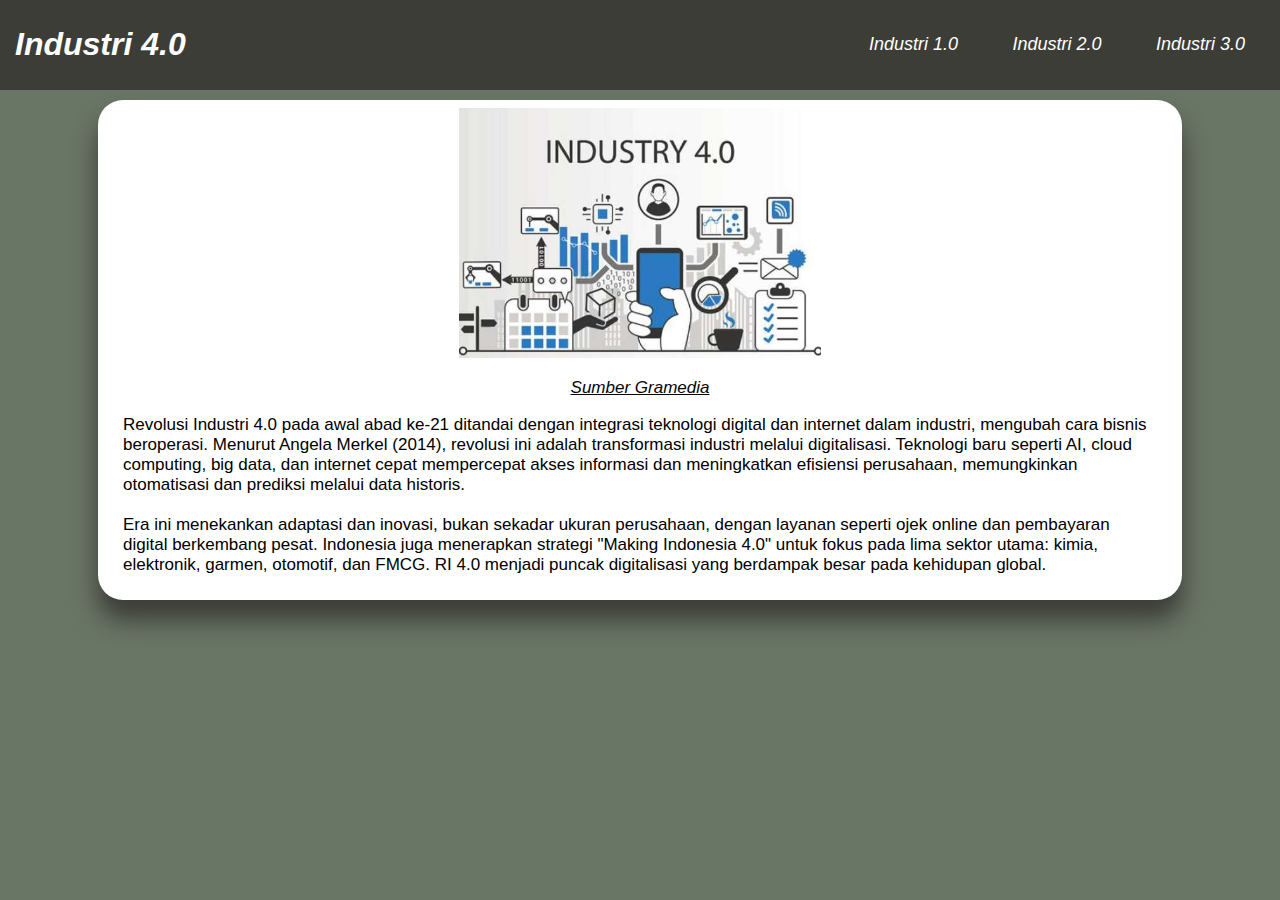
<file: industri4.html>
<!DOCTYPE html>
<html lang="en">

<head>
    <meta charset="UTF-8">
    <meta name="viewport" content="width=device-width, initial-scale=1.0">
    <title>Industri 4.0</title>
    <link rel="stylesheet" href="industri.css">
</head>

<body>
    <header>
        <a href="sejarah.html">
            <h1>Industri 4.0</h1>
        </a>

        <nav class="navbar">
            <a href="industri1.html">Industri 1.0</a>
            <a href="industri2.html">Industri 2.0</a>
            <a href="industri3.html">Industri 3.0</a>
        </nav>
    </header>
    <main>
        <div class="rev4">
            <img src="rev4.jpg" alt="" width="35%">
            <a href="https://www.gramedia.com/best-seller/perjalanan-revolusi-industri-1-0-hingga-5-0/?srsltid=AfmBOooboeVNnQ60uCCKrFGxhVJ5DkdHvJOQ5JKZugpHiOI-g5fGGv8I">Sumber Gramedia</a>
            <p>
                Revolusi Industri 4.0 pada awal abad ke-21 ditandai dengan integrasi teknologi digital dan internet dalam industri, mengubah cara bisnis beroperasi. Menurut Angela Merkel (2014), revolusi ini adalah transformasi industri melalui digitalisasi. Teknologi baru seperti AI, cloud computing, big data, dan internet cepat mempercepat akses informasi dan meningkatkan efisiensi perusahaan, memungkinkan otomatisasi dan prediksi melalui data historis.
                <br><br>
                Era ini menekankan adaptasi dan inovasi, bukan sekadar ukuran perusahaan, dengan layanan seperti ojek online dan pembayaran digital berkembang pesat. Indonesia juga menerapkan strategi "Making Indonesia 4.0" untuk fokus pada lima sektor utama: kimia, elektronik, garmen, otomotif, dan FMCG. RI 4.0 menjadi puncak digitalisasi yang berdampak besar pada kehidupan global.
            </p>
        </div>
    </main>
</body>

</html>
</file>
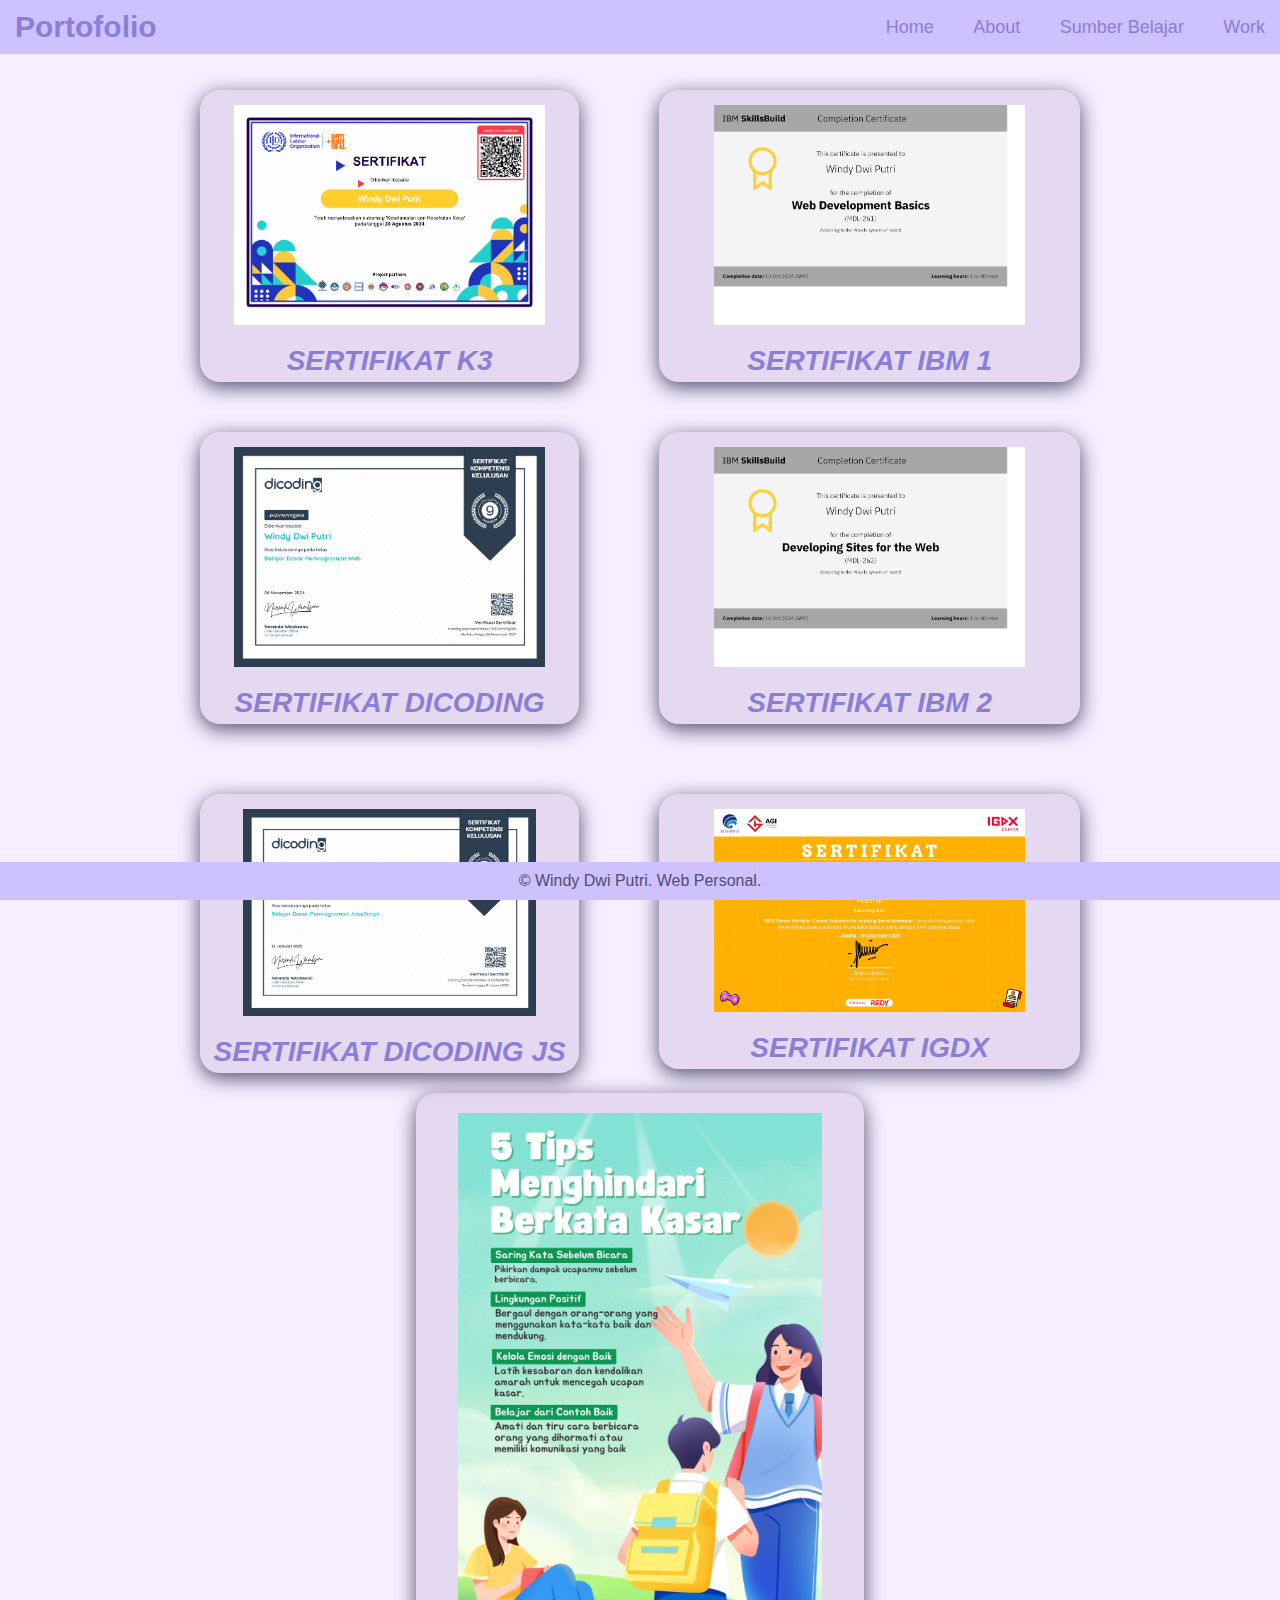
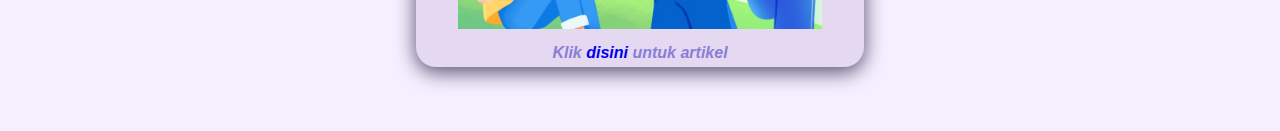
<file: portofolio.html>
<!DOCTYPE html>
<html lang="en">
<head>
    <meta charset="UTF-8">
    <meta name="viewport" content="width=device-width, initial-scale=1.0">
    <title>Portofilio</title>
    <link rel="stylesheet" href="personal.css">
</head>
<body>
    <header>
        <div class="header">
            <h3 class="Windy">Portofolio</h3>

            <nav class="navbar">
                <a href="index.html">Home</a>
                <a href="about.html">About</a>
                <a href="sumberbelajar.html">Sumber Belajar</a>
                <a href="tugas.html">Work</a>
            </nav>
        </div>
    </header>

    <main>
        <section class="porto">
            <div class="portofolio">
                <div class="sertifikat">
                    <div class="k3">
                        <div class="sk3">
                            <a href="Sertifikat K3 Windy Dwi.jpg"><img src="Sertifikat K3 Windy Dwi.jpg" alt=""></a>
                        </div>
                        <div class="s_k3">
                            <h3>SERTIFIKAT K3</h3>
                        </div>
                    </div>
    
                    <div class="dicoding">
                        <div class="sdicoding">
                            <a href="Sertifikat Dicoding.jpg"><img src="Sertifikat Dicoding.jpg" alt=""></a>
                        </div>
    
                        <div class="s_dicoding">
                            <h3>SERTIFIKAT DICODING</h3>
                        </div>
                    </div>

                    <div class="JS">
                        <div class="img_js">
                            <a href="Sertifikat Dicoding JS.jpg"><img src="Sertifikat Dicoding JS.jpg" alt=""></a>
                        </div>
                        <div class="imgjs">
                            <h3>SERTIFIKAT DICODING JS</h3>
                        </div>
                    </div>
                </div>
                
                <div>
                    <div class="imb1">
                        <div class="sibm1">
                            <a href="SkillsBuild 1.jpg"><img src="SkillsBuild 1.jpg" alt=""></a>
                        </div>
                        <div class="s_ibm1">
                            <h3>SERTIFIKAT IBM 1</h3>
                        </div>
                    </div>
    
                    <div class="ibm2">
                        <div class="sibm2">
                            <a href="SkillsBuild 2.jpg"><img src="SkillsBuild 2.jpg" alt=""></a>
                        </div>
                        <div class="s_ibm2">
                            <h3>SERTIFIKAT IBM 2</h3>
                        </div>
                    </div>

                    <div class="IGDX">
                        <div class="imgigdx">
                            <a href="E-Sertifikat - Windy Dwi Putri_page-0001.jpg"><img src="E-Sertifikat - Windy Dwi Putri_page-0001.jpg" alt=""></a>
                        </div>
                        <div class="img_igdx">
                            <h3>SERTIFIKAT IGDX</h3>
                        </div>
                    </div>
                </div>
            </div>

            <div class="artikel">
                <div class="img">
                    <img src="poster.jpg" alt="">
                </div>
                <div class="teks">
                    <h4>Klik <a href="Artikel.html">disini </a>untuk artikel</h4>
                </div>
            </div>
        </section>
    </main>
    <footer>
        <p>&copy; Windy Dwi Putri. Web Personal.</p>
    </footer>
</body>
</html>
</file>
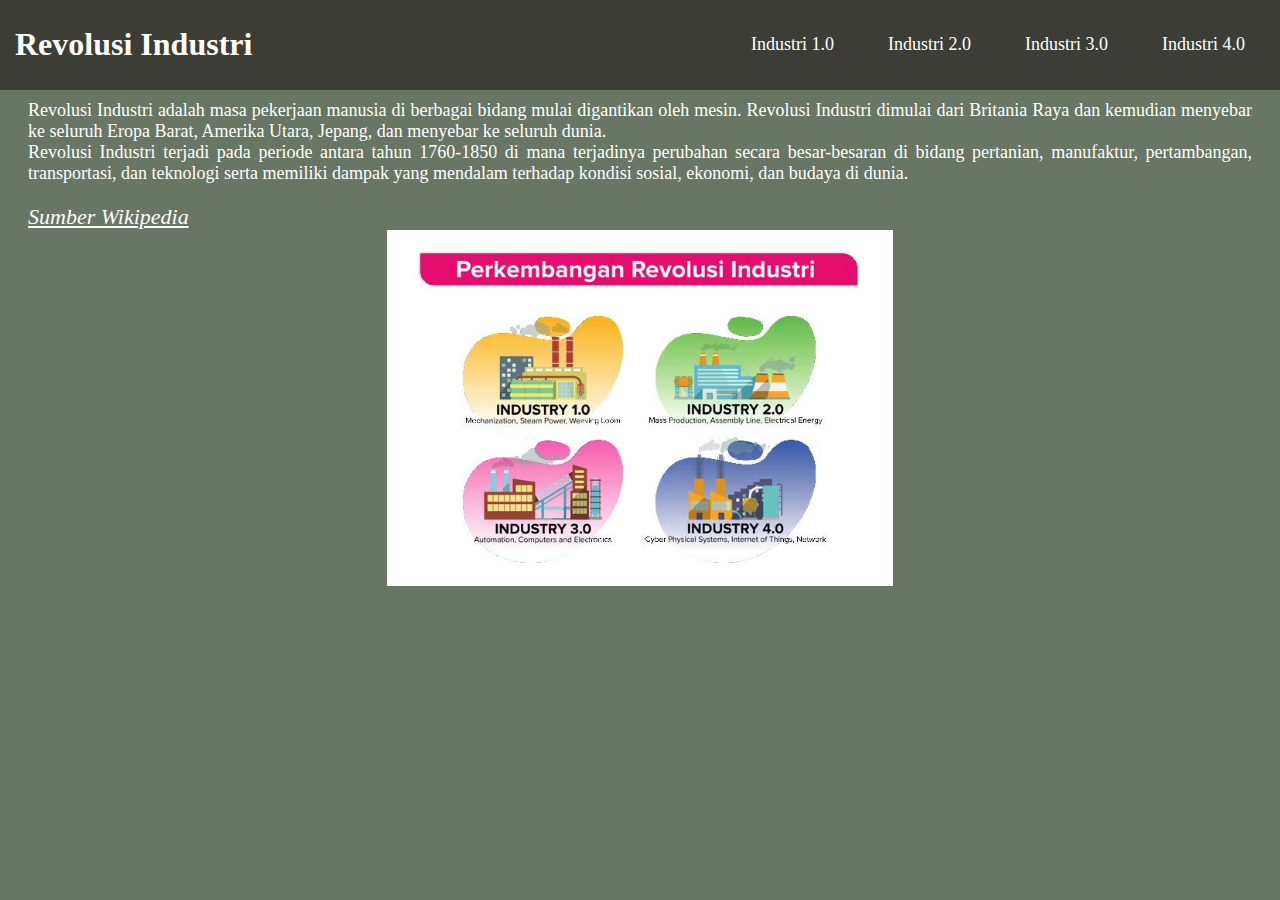
<file: sejarah.html>
<!DOCTYPE html>
<html lang="en">

<head>
    <meta charset="UTF-8">
    <meta name="viewport" content="width=device-width, initial-scale=1.0">
    <title>Revolusi Industri</title>
    <link rel="stylesheet" href="sejarah.css">
</head>

<body>
    <header>
        <a href="tugas.html"><h1>Revolusi Industri</h1></a>

        <nav class="navbar">
            <a href="industri1.html">Industri 1.0</a>
            <a href="industri2.html">Industri 2.0</a>
            <a href="industri3.html">Industri 3.0</a>
            <a href="industri4.html">Industri 4.0</a>
        </nav>
    </header>
    <main>
        <p>Revolusi Industri adalah masa pekerjaan manusia di berbagai bidang mulai digantikan oleh mesin.
            Revolusi Industri dimulai dari Britania Raya dan kemudian menyebar ke seluruh Eropa Barat, Amerika Utara, Jepang, dan menyebar ke seluruh dunia.
            <br>
            Revolusi Industri terjadi pada periode antara tahun 1760-1850 di mana terjadinya perubahan secara
            besar-besaran di bidang pertanian, manufaktur, pertambangan, transportasi, dan teknologi serta memiliki
            dampak yang mendalam terhadap kondisi sosial, ekonomi, dan budaya di dunia.
        </p> 
        <div class="img">
            <a href="https://id.wikipedia.org/wiki/Revolusi_Industri#Pengaruh_Revolusi_Industri_terhadap_perubahan_sosial,_ekonomi,_dan_politik_di_Indonesia">Sumber Wikipedia</a> 
            <img src="rev.jpg" alt="" width="40%">
        </div>  
    </main>
</body>
</html>
</file>
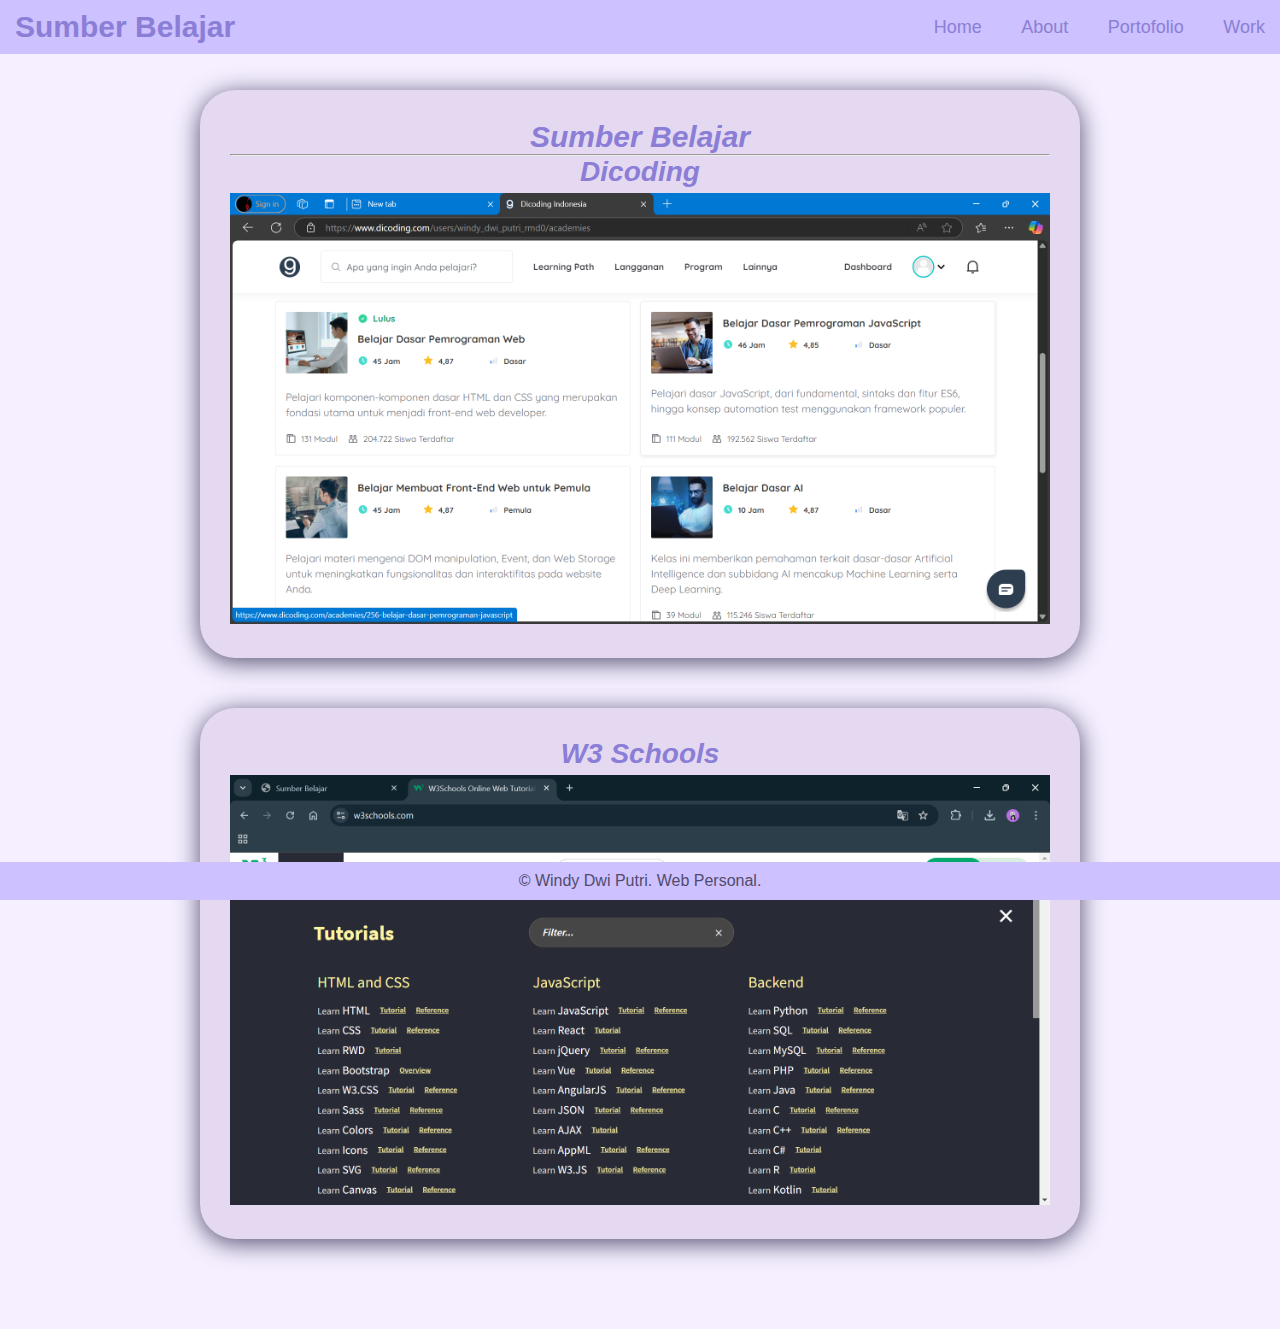
<file: sumberbelajar.html>
<!DOCTYPE html>
<html lang="en">
<head>
    <meta charset="UTF-8">
    <meta name="viewport" content="width=device-width, initial-scale=1.0">
    <title>Sumber Belajar</title>
    <link rel="stylesheet" href="personal.css">
</head>
<body>
    <header>
        <div class="header">
            <h3 class="Windy">Sumber Belajar</h3>

            <nav class="navbar">
                <a href="index.html">Home</a>
                <a href="about.html">About</a>
                <a href="portofolio.html">Portofolio</a>
                <a href="tugas.html">Work</a>
            </nav>
        </div>
    </header>

    <main>
        <section class="sumberbelajar">
            <div class="sumber">
                <h2>Sumber Belajar</h2>
                <hr>
                <h3>Dicoding</h3>
                <img src="Dicoding.png" alt="">
            </div>
            <div class="Belajar">
                <h3>W3 Schools</h3>
                <img src="W3 Schools.png" alt="">
            </div>
        </section>
    </main>
    <footer>
        <p>&copy; Windy Dwi Putri. Web Personal.</p>
    </footer>
</body>
</html>
</file>
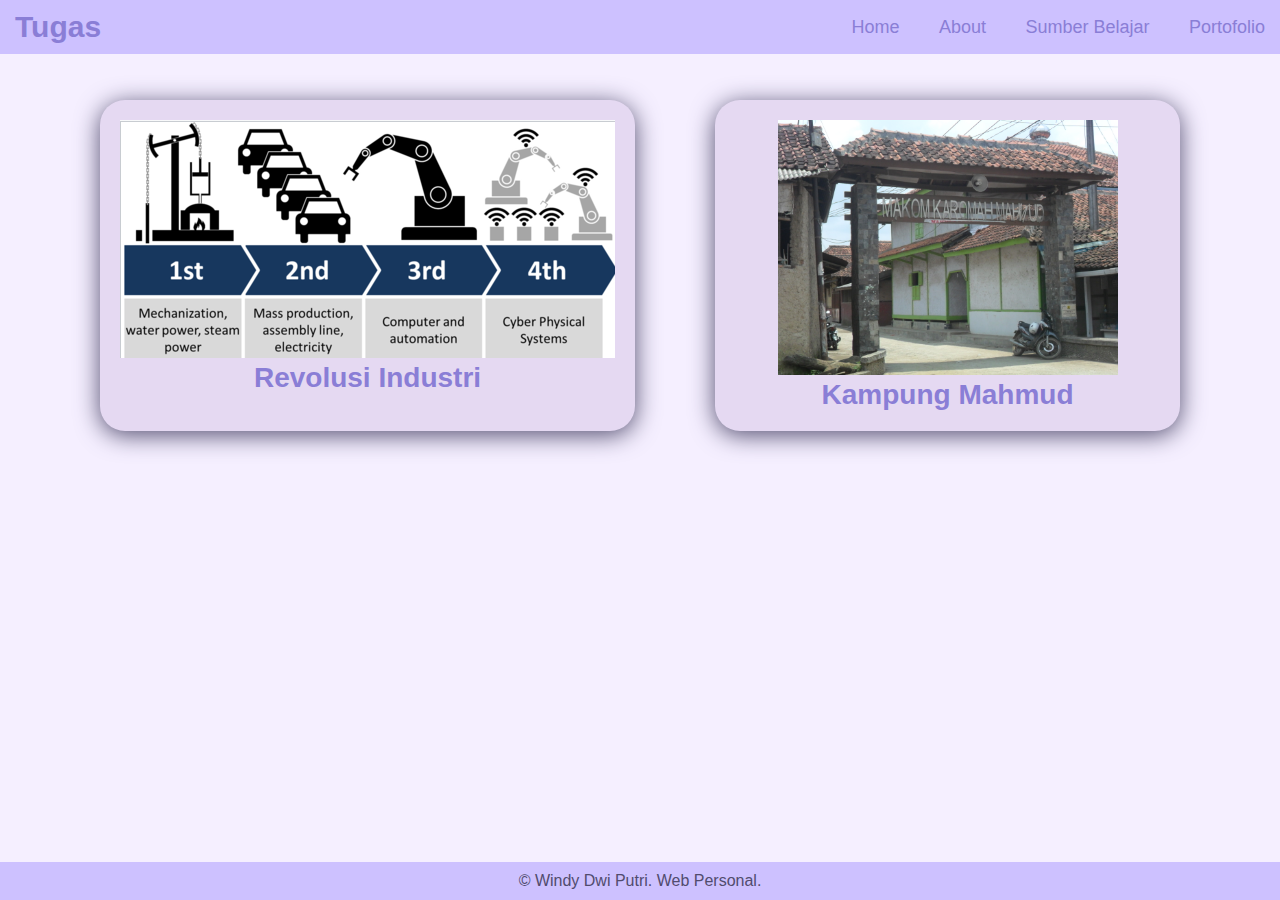
<file: tugas.html>
<!DOCTYPE html>
<html lang="en">
<head>
    <meta charset="UTF-8">
    <meta name="viewport" content="width=device-width, initial-scale=1.0">
    <title>Infografis</title>
    <link rel="stylesheet" href="personal.css">
</head>
<body>
    <header>
        <div class="header">
            <h3 class="Windy">Tugas</h3>

            <nav class="navbar">
                <a href="index.html">Home</a>
                <a href="about.html">About</a>
                <a href="sumberbelajar.html">Sumber Belajar</a>
                <a href="portofolio.html">Portofolio</a>
            </nav>
        </div>
    </header>
    <main>
        <div class="tugas">
            <div class="sejarah">
                <div class="revolusi">
                    <a href="revolusi industri.png"><img src="revolusi industri.png" alt=""></a>
                </div>
                <div class="revolusiindustri">
                    <a href="sejarah.html"><h3>Revolusi Industri</h3></a>
                </div>
            </div>
            <div class="basun">
                <div class="kampung">
                    <a href="kampung mahmud.jpg"><img src="kampung mahmud.jpg" alt="" width="80%"></a>
                </div>
                <div class="kampungmahmud">
                    <a href="basun.html"><h3>Kampung Mahmud</h3></a>
                </div>
            </div>
        </div>
    </main>
    <footer>
        <p>&copy; Windy Dwi Putri. Web Personal.</p>
    </footer>
</body>
</html>
</file>
<file: personal.css>
* {
    margin: 0;
    padding: 0;
    box-sizing: border-box;
    font-family: Arial, Helvetica, sans-serif;
}
body {
    background-color: rgb(245, 239, 255);
}

.header{
    position: fixed;
    top: 0;
    left: 0;
    width: 100%;
    padding: 10px 15px;
    display: flex;
    justify-content: space-between;
    align-items: center;
    background: rgb(205, 193, 255);
}

.Windy {
    font-size: 30px;
    color: rgb(138, 126, 214);
    text-decoration: none;
    font-weight: 600;
}

.navbar a {
    font-size: 18px;
    color:rgb(138, 126, 214) ;
    text-decoration: none;
    font-weight: 500px;
    margin-left: 35px;
}
.navbar a:hover ,
.navbar a:active {
    color: rgb(229, 217, 242);
}

.home {
    height: 100vh;
    display: flex;
    align-items: center;
    padding: 0 10%;
}

.home img{
    width: 55%;
    border-radius: 40%;
    margin-left: 100px;
    margin-top: 70px;
    background-color:rgb(205, 193, 255);
    padding: 10px;
    box-shadow: 0 8px 15px rgb(81, 76, 110);
}

.home-content {
    max-width: 600px;
}

h1 {
    color: rgb(81, 76, 110);
    font-size: 46px;
    font-weight: 700;
}

h3 {
    font-size: 28px;
    font-weight: 700;
    color: rgb(138, 126, 214);
}

p {
    color: rgb(81, 76, 110);
   font-size: 16px; 
}

.btn-box {
    display: flex;
    justify-content: space-between;
    width: 345px;
    height: 50px;
}

.btn-box a {
    display: inline-flex;
    justify-content: center;
    align-items: center;
    width: 150px;
    height: 100%;
    background-color: rgb(229, 217, 242);
    border: 2px solid rgb(81, 76, 110);
    border-radius: 100px;
    font-size: 18px;
    color: rgb(81, 76, 110);
    text-decoration: none;
    font-weight: 600;
}
.btn-box a:hover ,
.btn-box a:active {
    color: rgb(255, 255, 255) ;
}
.home-sci {
    position: absolute;
    margin-top: 5px;
    bottom: 40px;
    width: 170px;
   
}

.home-sci a {
    position: relative;
    display: inline-flex;
    justify-content: center;
    align-items: center;
    width: 40px;
    height: 40px;
    text-decoration: none;
    color: rgb(81, 76, 110);
    border: 2px solid rgb(81, 76, 110);
    border-radius: 50%;
}
.home-sci a:hover{
    background: rgb(250, 250, 250);
}

footer {
    padding: 10px;
    background-color: rgb(205, 193, 255);
    color: whitesmoke;
    margin-left: 0%;
    margin-right: 0%;
    text-align: center;
    font-size: 21px;
    position: fixed;
    bottom: 0%;
    width: 100%;
}

.aboutme{
    margin: 50px;
}

.homeabout{
    margin-top: 80px;
    color: rgb(138, 126, 214);
    box-shadow: 0 13px 25px rgb(81, 76, 110);
    padding: 15px;
    background-color: rgb(229, 217, 242);
    border-radius: 25px;
    justify-content: center;
    font-style: italic;
}
.about-p {
    box-shadow: 0 8px 15px rgb(81, 76, 110);
    padding: 15px;
    background-color: rgb(229, 217, 242);
    border-radius: 15px;
    color: rgb(138, 126, 214);
    margin-top: 15px;
    font-style: italic;
  }

.school{
    box-shadow: 0 13px 25px rgb(81, 76, 110);
    padding: 15px;
    background-color: rgb(229, 217, 242);
    border-radius: 25px;
    justify-content: center;
    font-style: italic;
    margin-top: 20px;
}

.pendidikan{
    margin: 50px; 
    margin-top: 25px;
    margin-bottom: 5%;
    justify-content: center;
    display: flex;
    gap: 2rem;
}

.sd{
    box-shadow: 0 13px 25px rgb(81, 76, 110);
    padding: 15px;
    background-color: rgb(229, 217, 242);
    border-radius: 25px;
    justify-content: center;
    font-style: italic;
}

.citapen_01{
    padding-top: 15%;
    text-align: center;
}

.smp{
    box-shadow: 0 13px 25px rgb(81, 76, 110);
    padding: 15px;
    background-color: rgb(229, 217, 242);
    border-radius: 25px;
    justify-content: center;
    font-style: italic;
}

.pgri_01{
    padding-top: 10%;
    text-align: center;
}

.smk{
    box-shadow: 0 13px 25px rgb(81, 76, 110);
    background-color: rgb(229, 217, 242);
    border-radius: 25px;
    justify-content: center;
    font-style: italic;
}

.smk img{
    width: 90%;
    display: block;
    margin: 0 auto;
    padding: 15px;
}

.smk_bgr{
    padding-top: 5px;
    text-align: center;
}

.portofolio{
     
    display: flex;
    justify-content: center;
    margin: 20px 200px;
    gap: 5rem;
}

.portofolio h3{
    padding-top: 5px;
    padding-bottom: 5px;
    color:rgb(138, 126, 214);
    text-align: center;
}

.k3{
    margin-top: 70px;
    box-shadow: 0 5px 20px rgb(81, 76, 110);
    background-color: rgb(229, 217, 242);
    border-radius: 20px;
    font-style: italic;
    transition: 2 ease-in-out;
}

.k3:hover{
    transform: translateY(-10px);
    box-shadow: 0 4px 25px rgb(81, 76, 110);
}

.k3 img{
    width: 90%;
    padding: 15px;
    margin-top: 50px;
    margin: auto;
    display: block;
}

.dicoding{
    margin-top: 50px;
    margin-bottom: 30px;
    box-shadow: 0 5px 20px rgb(81, 76, 110);
    background-color: rgb(229, 217, 242);
    border-radius: 20px;
    font-style: italic;
    transition: 2 ease-in-out;
}

.dicoding:hover{
    transform: translateY(-10px);
    box-shadow: 0 4px 25px rgb(81, 76, 110);
}

.dicoding img{
    width: 90%;
    padding: 15px;
    margin-top: 50px;
    margin: auto;
    display: block;
}

.imb1{
    margin-top: 70px;
    box-shadow: 0 5px 20px rgb(81, 76, 110);
    background-color: rgb(229, 217, 242);
    border-radius: 20px;
    font-style: italic;
    transition:  2 ease-in-out
}

.imb1:hover{
    transform: translateY(-10px);
    box-shadow: 0 4px 25px rgb(81, 76, 110);
}

.imb1 img{
    width: 81%;
    padding: 15px;
    margin-top: 50px;
    margin: auto;
    display: block;
}

.ibm2{
    margin-top: 50px;
    margin-bottom: 20px;
    box-shadow: 0 5px 20px rgb(81, 76, 110);
    background-color: rgb(229, 217, 242);
    border-radius: 20px;
    font-style: italic;
    transition: 2 ease-in-out;
}

.ibm2:hover{
    transform: translateY(-10px);
    box-shadow: 0 4px 25px rgb(81, 76, 110);
}

.ibm2 img{
    width: 81%;
    padding: 15px;
    margin-top: 50px;
    margin: auto;
    display: block;
}

.JS{
    margin-top: 70px;
    box-shadow: 0 5px 20px rgb(81, 76, 110);
    background-color: rgb(229, 217, 242);
    border-radius: 20px;
    font-style: italic;
    transition:  2 ease-in-out
}

.JS:hover{
    transform: translateY(-10px);
    box-shadow: 0 4px 25px rgb(81, 76, 110);
}

.JS img{
    width: 85%;
    padding: 15px;
    margin-top: 50px;
    margin: auto;
    display: block;
}

.IGDX{
    margin-top: 70px;
    box-shadow: 0 5px 20px rgb(81, 76, 110);
    background-color: rgb(229, 217, 242);
    border-radius: 20px;
    font-style: italic;
    transition:  2 ease-in-out
}

.IGDX img{
    width: 81%;
    padding: 15px;
    margin-top: 50px;
    margin: auto;
    display: block;
}

.IGDX:hover{
    transform: translateY(-10px);
    box-shadow: 0 4px 25px rgb(81, 76, 110);
}

.sumberbelajar{
    margin-top: 100px;
    margin: 90px;
    text-align: center;
    font-style: italic;
}

.sumberbelajar h3{
    color: rgb(138, 126, 214);
}

.sumber{
    box-shadow: 0 4px 25px rgb(81, 76, 110);
    background-color:rgb(229, 217, 242);
    padding: 30px;
    border-radius: 35px;
    margin:0 10%;
}

.sumber img{
    width: 100%;
    margin-top: 5px;
}

.sumber h2{
    font-size: 30px ;
    color:rgb(138, 126, 214) ;
}

.Belajar{
    box-shadow: 0 4px 25px rgb(81, 76, 110);
    background-color: rgb(229, 217, 242);
    padding: 30px;
    border-radius: 35px;
    margin:0 10%;
    margin-top: 50px;
    margin-bottom: 50px;
    font-style: italic;
}
.Belajar img{
    width: 100%;
    margin-top: 5px;
}

.artikel{
    width: 35%;
    margin-top: 50px;
    margin-bottom: 30px;
    box-shadow: 0 5px 20px rgb(81, 76, 110);
    background-color: rgb(229, 217, 242);
    border-radius: 20px;
    font-style: italic;
    margin: auto; 
    display: block;
    margin-bottom: 5%;
    padding: 5px;
    transition: 2 ease-in-out;
}

.artikel:hover{
    transform: translateY(-10px);
    box-shadow: 0 4px 25px rgb(81, 76, 110);
}

.artikel img{
    width: 90%;
    padding: 15px;
    margin-top: 50px;
    margin: auto;
    display: block;
}

.artikel h4{
    text-align: center;
    color:rgb(138, 126, 214) ;
    font-style: italic;
    
}

.artikel a{
    text-decoration: none;
    font-style: italic;
}

.artikel_ {
    margin: 80px 100px;
    font-style: italic;
}

.berbicarakasar h3{
    background-color: rgb(229, 217, 242);
    padding: 15px;
    border-radius: 15px;
    box-shadow: 0 4px 25px rgb(81, 76, 110);
    margin: 5px;
    text-align: center;
    font-style: italic;
}

.berbicarakasar p{
    background-color: rgb(229, 217, 242);
    padding: 20px;
    border-radius: 15px;
    box-shadow: 0 4px 25px rgb(81, 76, 110);
    margin: 5px;
    margin-bottom: 25px;
    font-size: 18px;
    font-style: italic;
}

.berbicarakasar nav{
    background-color: rgb(229, 217, 242);
    padding: 20px;
    border-radius: 15px;
    box-shadow: 0 4px 25px rgb(81, 76, 110);
    color: rgb(81, 76, 110);
    font-size: 18px;
    font-style: italic;
}

.faktor p{
    margin-top: 25px;
    font-size: 20px;
    font-style: italic;
}

.mengatasi p{
    margin-top: 25px;
    font-size: 20px;
    font-style: italic;
}

.mengatasi img{
    width: 50%;
    padding: 15px;
    margin-top: 50px;
    margin: auto;
    display: block;
    background-color: rgb(229, 217, 242);
    margin-top: 30px;
    padding: 25px;
    border-radius: 25px;
    box-shadow: 0 4px 25px rgb(81, 76, 110);
}

.poster{
    display: flex;
}

.tugas{
    display: flex;
    margin: 100px;
    gap: 5rem;

}

.sejarah{
    padding: 20px;
    background-color: rgb(229, 217, 242);
    border-radius: 25px;
    box-shadow: 0 4px 25px rgb(81, 76, 110);
    text-align: center;
}
.revolusiindustri a{
    padding-top: 15px;
    text-decoration: none;
    font-family: Arial, Helvetica, sans-serif;
}

.basun{
    padding: 20px;
    background-color: rgb(229, 217, 242);
    border-radius: 25px;
    box-shadow: 0 4px 25px rgb(81, 76, 110);
    text-align: center;
}

.kampungmahmud a{
    padding-top: 10px;
    text-decoration: none;
    font-family: Arial, Helvetica, sans-serif;
}
</file>
<file: basun.css>
body{
    background-color: rgb(248, 243, 217);
    font-family: Arial, Helvetica, sans-serif;
}
header{
    position: fixed;
    top: 0;
    left: 0;
    width: 100%;
    padding: 5px 15px;
    background: rgb(185, 178, 138);
}

header a{
    text-decoration: none;
    color: rgb(80, 75, 56);
}

main{
    margin-top: 100px;
    margin-left: 50px;
    margin-right: 50px;
}

.Sejarah {
    margin-left: 50px;
    margin-right: 50px;
    color: rgb(80, 75, 56);
    display: flex;
    gap: 2rem;
}

.Sejarah p{
    margin-top: 5px;
}

.Sejarah img{
    width: 405px;
    margin-top: 7px;
}

.lokasi{
    color: rgb(80, 75, 56);
    margin-left: 50px;
    margin-right: 50px;
}
.loks{
    color: rgb(80, 75, 56);
    display: flex;
    gap: 2rem;
}

.loks p{
    margin-top: 5px;
}

.loks img{
    width: 405px;
    margin-top: 7px;
}

.strukturorganisasi{
    display: flex;
    margin-left: 50px;
    margin-right: 50px;
    color: rgb(80, 75, 56);
    gap: 2rem
}

.ngaranimah{
    color: rgb(80, 75, 56);
}

.ngaran{
    color: rgb(80, 75, 56);
    display: flex;
    gap: 2rem;

}
.ngaran img{
    width: 420px;
    margin-top: 7px;
}

.ngaran p{
    margin-top: 5px;
}

.jumlah_aturan{
    display: flex;
    margin-left: 50px;
    margin-right: 50px;
    color: rgb(80, 75, 56);
    gap: 2rem
}

.jumlah{
    color: rgb(80, 75, 56);
}

.aturan{
    color: rgb(80, 75, 56);
}

.flex{
    display: flex;
    margin-left: 50px;
    margin-right: 50px;
    color: rgb(80, 75, 56);
    gap: 2rem   
}

.upacara{
    color: rgb(80, 75, 56);
}

.upacaraadat{
    display: flex;
    margin-left: 50px;
    margin-right: 50px;
    color: rgb(80, 75, 56);
    gap: 2rem   
}

.imgupacara img{
    width: 450px;
    margin-top: 7px;
}

.agamafakta{
    color: rgb(80, 75, 56);
}

.agama_fakta{
    display: flex;
    margin-left: 50px;
    margin-right: 50px;
    color: rgb(80, 75, 56);
    gap: 2rem   
}

.fakta{}
</file>
<file: industri.css>
body{
    background-color: rgb(105, 117, 101);
}
header{
    position: fixed;
    top: 0;
    left: 0;
    width: 100%;
    padding: 5px 15px;
    display: flex;
    justify-content: space-between;
    align-items: center;
    background: rgb(60, 61, 55);
    font-family: Arial, Helvetica, sans-serif;
}

header a{
    color: white;
    text-decoration: none;
}

.navbar a{
    margin-right: 50px;
    text-align: end;
    font-size: 18px;
    color: white;
    text-decoration: none;
}

a{
    color: rgb(6, 6, 6);
    font-style: italic;
}

.foto{
    display: flex;
    gap: 2rem;
    padding: 50px;
    width: 15%;
}

.rev1{
    background-color: white;
    box-shadow: 0 20px 25px rgb(60, 61, 55) ;
    border-radius: 25px;
    padding: 8px 25px;
    margin: 90px;
    margin-top: 100px;
    font-family: Arial, Helvetica, sans-serif;
    font-size: 17px;
    text-align: center;
}

.rev1 p{
    text-align: left;
}

.rev1 img{
    display: block;
    margin: 0 auto;
    padding-bottom: 20px;
}

.rev2{
    background-color: white;
    box-shadow: 0 20px 25px rgb(60, 61, 55) ;
    border-radius: 25px;
    padding: 8px 25px;
    margin: 90px;
    margin-top: 100px;
    font-family: Arial, Helvetica, sans-serif;
    font-size: 17px;
    text-align: center;
}

.rev2 p{
    text-align: left;
}

.rev2 img{
    display: block;
    margin: 0 auto;
    padding-bottom: 20px;
}

.rev3{
    background-color: white;
    box-shadow: 0 20px 25px rgb(60, 61, 55) ;
    border-radius: 25px;
    padding: 8px 25px;
    margin: 90px;
    margin-top: 100px;
    font-family: Arial, Helvetica, sans-serif;
    font-size: 17px;
    text-align: center;
}

.rev3 p{
    text-align: left;
}

.rev3 img{
    display: block;
    margin: 0 auto;
    padding-bottom: 20px;
}

.rev4{
    background-color: white;
    box-shadow: 0 20px 25px rgb(60, 61, 55) ;
    border-radius: 25px;
    padding: 8px 25px;
    margin: 90px;
    margin-top: 100px;
    font-family: Arial, Helvetica, sans-serif;
    font-size: 17px;
    text-align: center;
}

.rev4 p{
    text-align: left;
}

.rev4 img{
    display: block;
    margin: 0 auto;
    padding-bottom: 20px;
}
</file>
<file: sejarah.css>
body{
    background-color: rgb(105, 117, 101);
}
header{
    position: fixed;
    top: 0;
    left: 0;
    width: 100%;
    padding: 5px 15px;
    display: flex;
    justify-content: space-between;
    align-items: center;
    background: rgb(60, 61, 55);
}

header a{
    text-decoration: none;
}

.navbar a{
    margin-right: 50px;
    text-align: end;
    font-size: 18px;
    color: white;
    text-decoration: none;
}

a{
    color: white;
}

img{
    display: block;
    margin: 0 auto;
}
p{
    margin: 20px;
    margin-top: 100px;
    color: white;
    font-family: 'Times New Roman', Times, serif;
    font-size: 18px;
    text-align: justify;
}

.img a{
    text-align: center;
    color: rgb(253, 252, 253);
    font-size: 22px;
    font-style: italic;
    margin: 20px;
}
</file>
